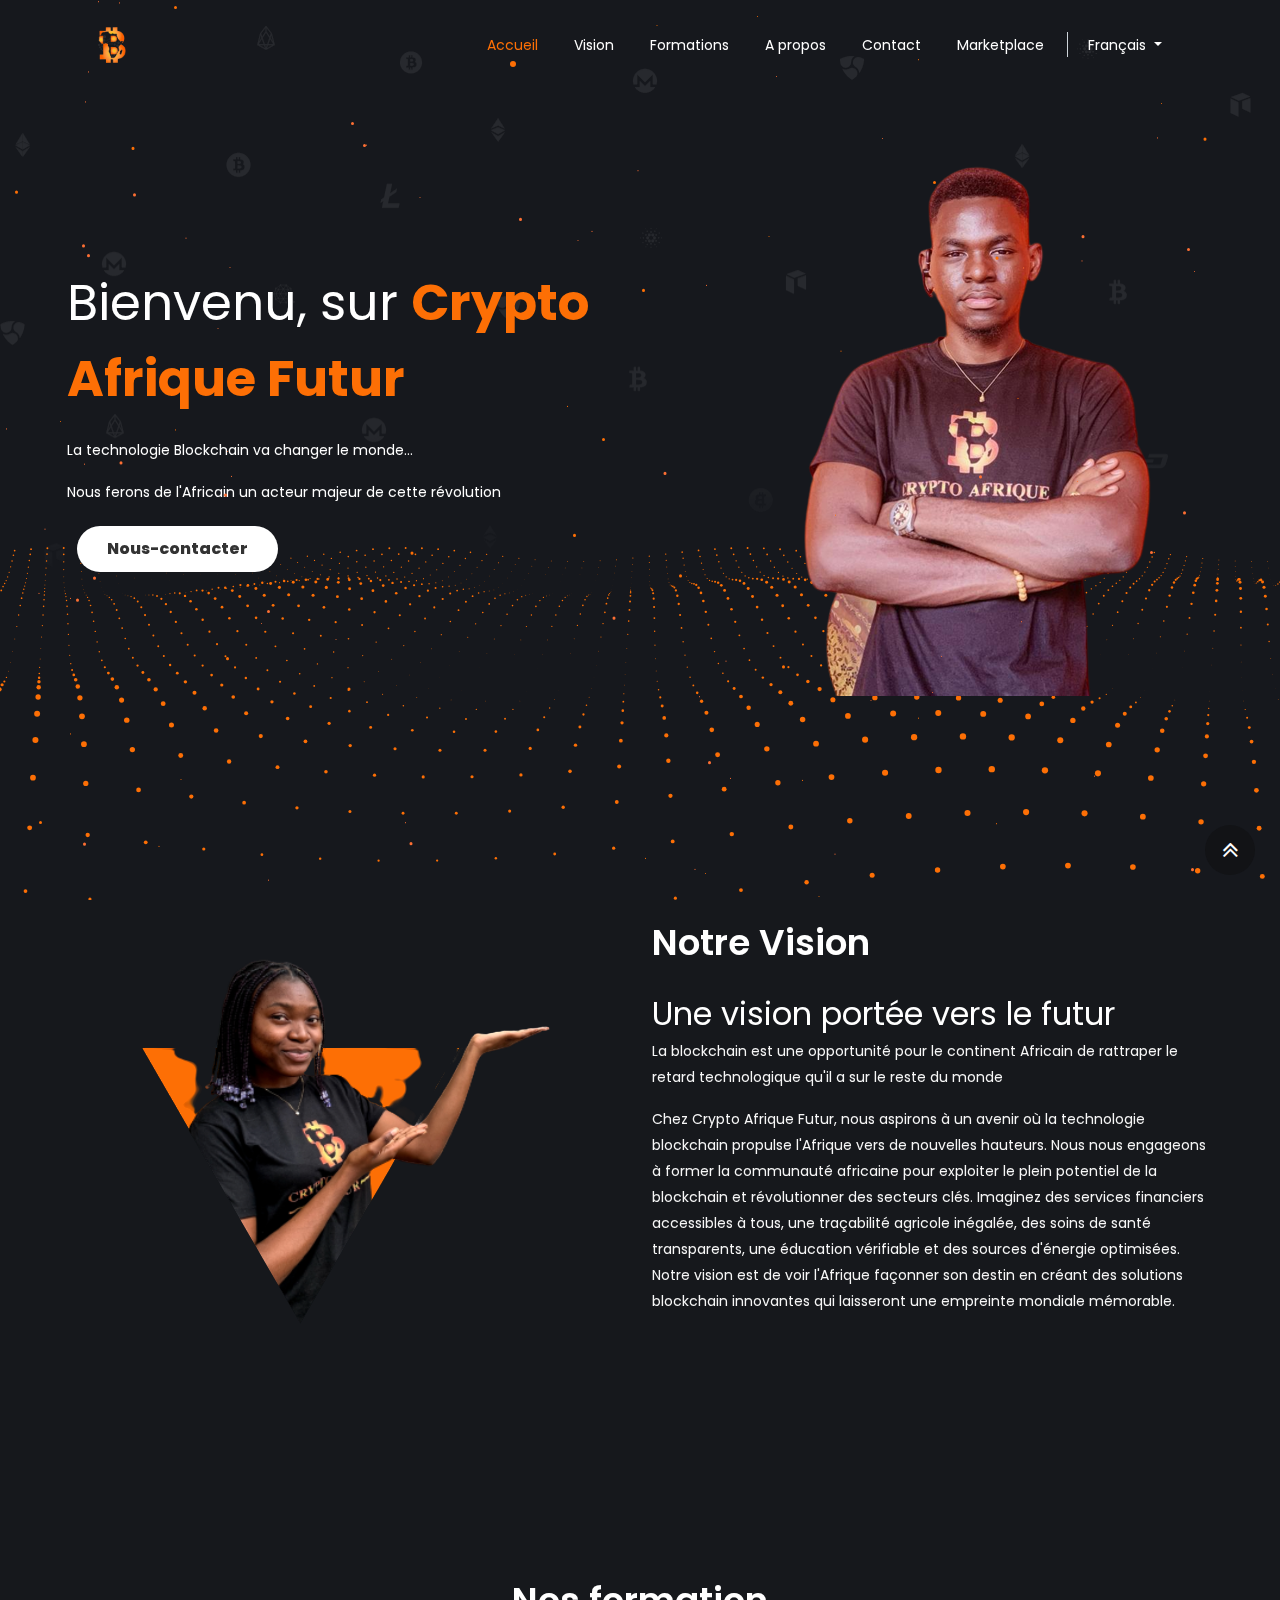
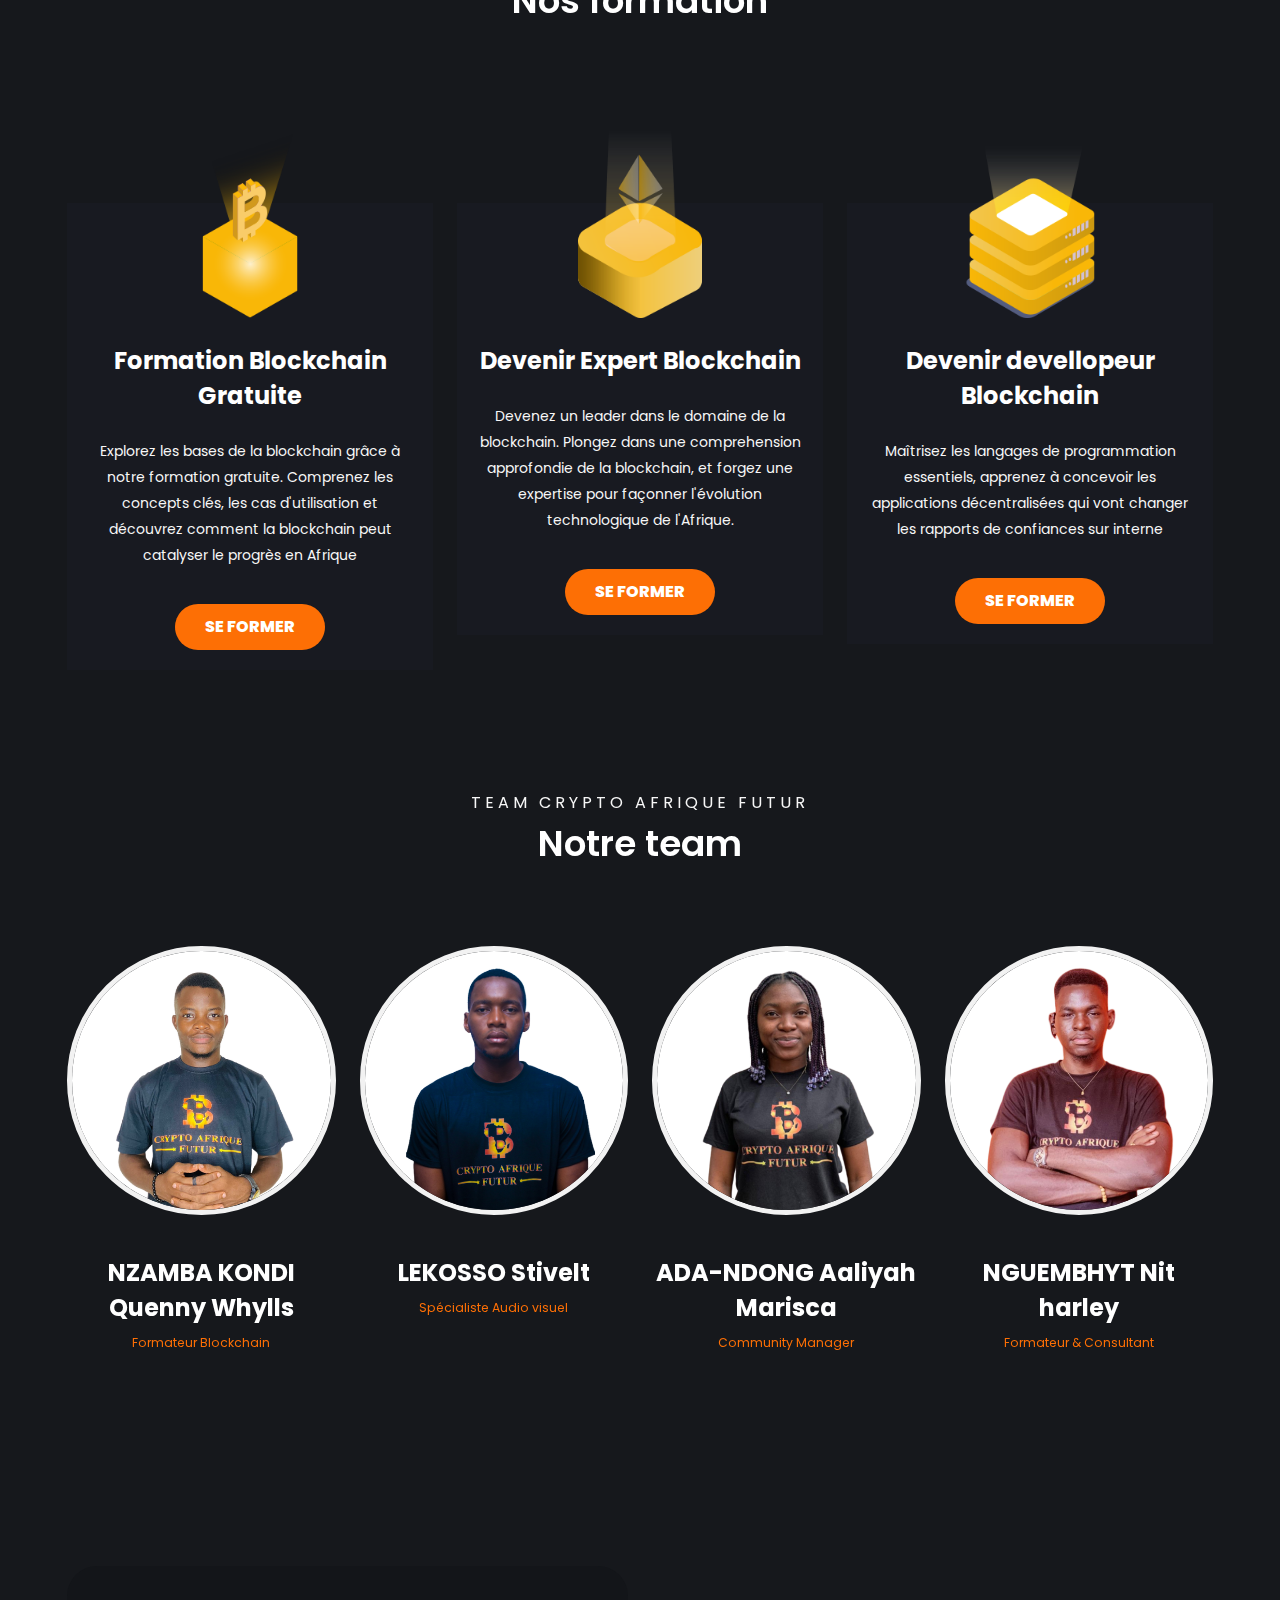
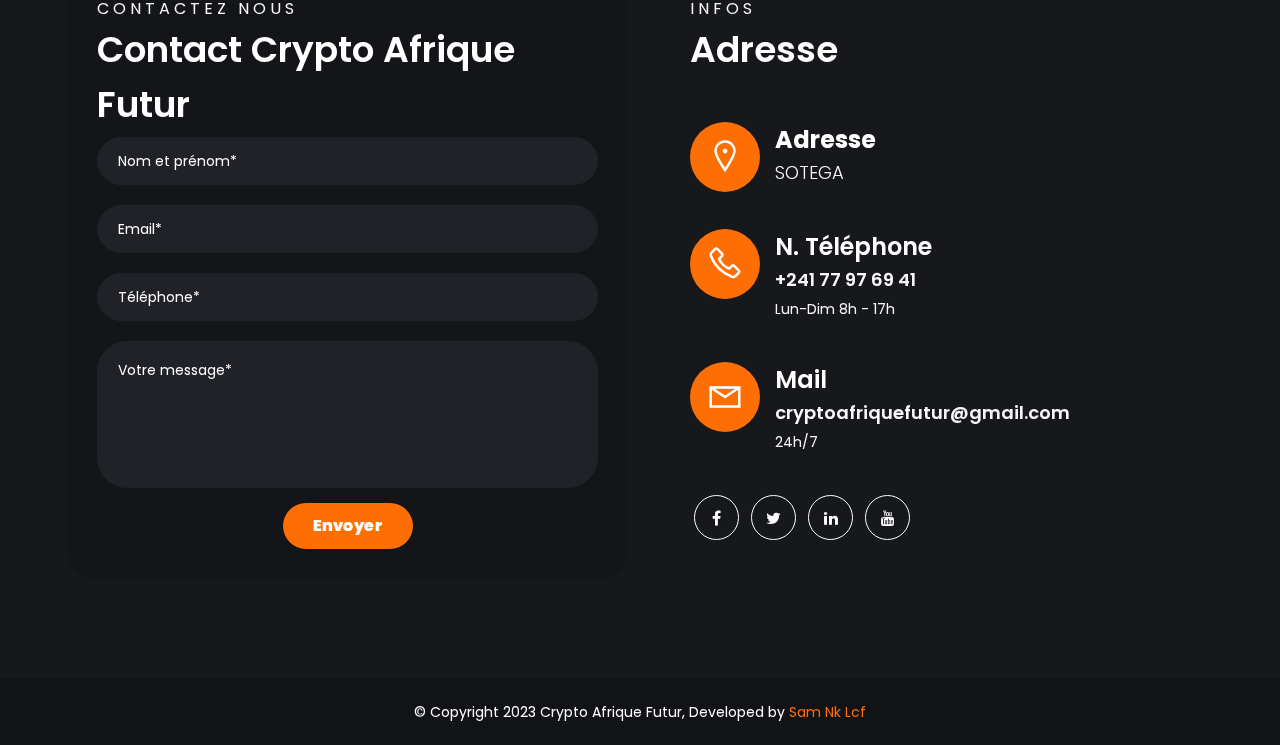
<file: index.html>
<!DOCTYPE html>
<html lang="fr">
  <head>
    <meta charset="utf-8" />
    <meta
      name="viewport"
      content="width=device-width, initial-scale=1, shrink-to-fit=no"
    />
    <title>Crypto Afrique Futur</title>

    <link rel="shortcut icon" href="images/logo2.png" />
    <link rel="preconnect" href="https://fonts.googleapis.com/" />
    <link rel="preconnect" href="https://fonts.gstatic.com/" crossorigin />
    <link
      href="https://fonts.googleapis.com/css2?family=Poppins:ital,wght@0,300;0,400;0,500;0,600;0,700;1,300&amp;display=swap"
      rel="stylesheet"
    />
    <link rel="stylesheet" type="text/css" href="css/bootstrap.min.css" />
    <link rel="stylesheet" href="css/typography.css" />
    <link
      rel="stylesheet"
      type="text/css"
      href="css/mediaelementplayer.min.css"
    />
    <link rel="stylesheet" type="text/css" href="css/style.css" />
    <link rel="stylesheet" type="text/css" href="css/responsive.css" />
  </head>

  <body data-spy="scroll" data-offset="80">
    <div id="loading">
      <div id="loading-center">
        <div class="loader loader2">
          <div>
            <div>
              <div>
                <div>
                  <div>
                    <div></div>
                  </div>
                </div>
              </div>
            </div>
          </div>
        </div>
      </div>
    </div>
    <header>
      <div class="container-fluid">
        <div class="row">
          <div class="col-lg-12">
            <nav class="navbar navbar-expand-lg navbar-light">
              <a class="navbar-brand" href="javascript:void(0)">
                <img src="./logo2.png" class="img-fluid" alt="" />
              </a>
              <button
                class="navbar-toggler"
                type="button"
                data-bs-toggle="collapse"
                data-bs-target="#navbarSupportedContent"
                aria-controls="navbarSupportedContent"
                aria-expanded="false"
                aria-label="Toggle navigation"
              >
                <i class="la la-bars"></i>
              </button>
              <div class="collapse navbar-collapse" id="navbarSupportedContent">
                <ul class="navbar-nav mr-auto w-100 justify-content-end">
                  <li class="nav-item">
                    <a class="nav-link active" href="#wave">Accueil</a>
                  </li>
                  <li class="nav-item">
                    <a class="nav-link" href="#vision">Vision</a>
                  </li>
                  <li class="nav-item">
                    <a class="nav-link" href="#product">Formations</a>
                  </li>
                  <li class="nav-item">
                    <a class="nav-link" href="#team">A propos</a>
                  </li>
                  <li class="nav-item">
                    <a class="nav-link" href="#contact-us">Contact</a>
                  </li>
                  <li class="nav-item">
                    <a class="nav-link" href="#">Marketplace</a>
                  </li>
                </ul>
              </div>
              <ul class="nav justify-content-end">
                <li class="nav-item dropdown">
                  <a
                    class="nav-link dropdown-toggle"
                    href="javascript:void(0)"
                    id="navbarDropdown"
                    role="button"
                    data-bs-toggle="dropdown"
                    aria-haspopup="true"
                    aria-expanded="false"
                  >
                    Français
                  </a>
                </li>
              </ul>
            </nav>
          </div>
        </div>
      </div>
    </header>
    <div id="wave" class="iq-banner">
      <div class="banner-info">
        <div class="container">
          <div class="row">
            <div class="col-lg-7 align-self-center">
              <div class="banner-text text-left text-white">
                <h1 class="text-white iq-mb-20">
                  Bienvenu, sur
                  <b class="iq-font-yellow">Crypto Afrique Futur</b>
                </h1>
                <p>La technologie Blockchain va changer le monde...</p>
                <p>
                  Nous ferons de l'Africain un acteur majeur de cette révolution
                </p>

                <a
                  href="#contact-us"
                  class="button bt-white iq-mt-5 iq-ml-10"
                  >Nous-contacter</a
                >
              </div>
            </div>
            <div class="col-lg-5 text-center r9-mt-40">
              <img
                src="IMG-20230802-WA0042-removebg-preview.png"
                class="i img-fluid"
                alt=""
              />
            </div>
          </div>
        </div>
      </div>
    </div>
    <div class="main-contain" >
      <section class="overview-block-ptb" id="vision">
        <div class="container">
          <div class="row">
            <div class="col-lg-6 align-self-center">
              <img
                src="./png_20230804_044206_0000-removebg-preview.png"
                class="img-fluid"
                alt=""
              />
            </div>
            <div class="col-lg-6 align-self-center mt-5 mt-lg-0" >
              <div class="heading-title left">
                <small class="iq-font-green"></small>
                <h2 class="iq-tw-6">Notre Vision</h2>
              </div>
              <h3>Une vision portée vers le futur</h3>
              <p>
                La blockchain est une opportunité pour le continent Africain de
                rattraper le retard technologique qu'il a sur le reste du monde
              </p>
              <p>
                Chez Crypto Afrique Futur, nous aspirons à un avenir où la
                technologie blockchain propulse l'Afrique vers de nouvelles
                hauteurs. Nous nous engageons à former la communauté africaine
                pour exploiter le plein potentiel de la blockchain et
                révolutionner des secteurs clés. Imaginez des services
                financiers accessibles à tous, une traçabilité agricole
                inégalée, des soins de santé transparents, une éducation
                vérifiable et des sources d'énergie optimisées. Notre vision est
                de voir l'Afrique façonner son destin en créant des solutions
                blockchain innovantes qui laisseront une empreinte mondiale
                mémorable.
              </p>
            </div>
          </div>
        </div>
      </section>

      <section id="product" class="iq-product-description overview-block-pt">
        <div class="container">
          <div class="row">
            <div class="col-sm-12">
              <div class="heading-title">
                <h2 class="title iq-tw-6">Nos formation</h2>
                
              </div>
            </div>
          </div>
          <div class="row iq-mt-100">
            <div class="col-lg-4">
              <div class="iq-fancy-box text-sm-center">
                <div class="fancy-icon">
                  <img class="img-fluid" src="images/fancy/5.png" alt="" />
                </div>
                <div class="fancy-content">
                  <h5 class="iq-tw-7">Formation Blockchain Gratuite</h5>
                  <p>
                    Explorez les bases de la blockchain grâce à notre formation gratuite. Comprenez les concepts clés, les cas d'utilisation et découvrez comment la blockchain peut catalyser le progrès en Afrique
                  </p>

                  <a class="button iq-mt-20" href="https://cryptoafriquefutur.systeme.io/3ccf19b5" role="button">SE FORMER</a>
                </div>
              </div>
            </div>
            <div class="col-lg-4">
              <div class="iq-fancy-box text-sm-center">
                <div class="fancy-icon">
                  <img class="img-fluid" src="images/fancy/2.png" alt="" />
                </div>
                <div class="fancy-content">
                  <h5 class="iq-tw-7">Devenir Expert Blockchain</h5>
                  <p>
                    Devenez un leader dans le domaine de la blockchain. Plongez dans une comprehension approfondie de la blockchain, et forgez une expertise pour façonner l'évolution technologique de l'Afrique.
                  </p>
                  <a class="button iq-mt-20" href="https://cryptoafriquefutur.systeme.io/9af9c4b3" role="button">SE FORMER</a>
                </div>
              </div>
            </div>
            <div class="col-lg-4">
              <div class="iq-fancy-box text-sm-center">
                <div class="fancy-icon">
                  <img class="img-fluid" src="images/fancy/3.png" alt="" />
                </div>
                <div class="fancy-content">
                  <h5 class="iq-tw-7">Devenir devellopeur Blockchain</h5>
                  <p>                   
                    Maîtrisez les langages de programmation essentiels, apprenez à concevoir les applications décentralisées qui vont changer les rapports de confiances sur interne
                  </p>
                  <a class="button iq-mt-20" href="https://businessmania.fr/?affcode=704206_imgx1sth" role="button">SE FORMER</a>
                </div>
              </div>
            </div>

           
            
          </div>
        </div>
      </section>

     
     
     

      <section id="team" class="iq-team overview-block-pb">
        <div class="container">
          <div class="row">
            <div class="col-sm-12">
              <div class="heading-title">
                <small class="iq-font-green">Team Crypto Afrique Futur</small>
                <h2 class="title iq-tw-6">Notre team</h2>
               
              </div>
            </div>
          </div>
          <div class="row">
            <div class="col-lg-3 col-md-6">
              <div class="our-team">
                <div class="teame-2-blog">
                  <div class="team-image">
                    <img alt="#" src="./team caf/20230804_143351_0000.png" class="img-fluid" />
                    <ul class="social">
                      <li>
                        <a href="javascript:void(0)" class="fa fa-facebook"></a>
                      </li>
                      <li>
                        <a href="javascript:void(0)" class="fa fa-linkedin"></a>
                      </li>
                    </ul>
                  </div>
                  <div class="team-content">
                    <h5 class="title iq-tw-7">NZAMBA KONDI Quenny Whylls</h5>
                    <small class="iq-mt-5 d-block iq-mb-10 iq-font-yellow"
                      >Formateur Blockchain</small
                    >
                    
                  </div>
                </div>
              </div>
            </div>
            <div class="col-lg-3 col-md-6 r4-mt-40">
              <div class="our-team">
                <div class="team-image">
                  <img alt="#" src="./team caf/20230804_143607_0000.png" class="img-fluid" />
                  <ul class="social">
                    <li>
                      <a href="javascript:void(0)" class="fa fa-facebook"></a>
                    </li>
                    <li>
                      <a href="javascript:void(0)" class="fa fa-linkedin"></a>
                    </li>
                  </ul>
                </div>
                <div class="team-content">
                  <h5 class="title iq-tw-7">LEKOSSO Stivelt
                </h5>
                  <small class="iq-mt-5 d-block iq-mb-10 iq-font-yellow"
                    >Spécialiste Audio visuel</small
                  >
                  
                </div>
              </div>
            </div>
            <div class="col-lg-3 col-md-6 r4-mt-40">
              <div class="our-team">
                <div class="team-image">
                  <img alt="#" src="./team caf/png_20230804_143135_0000.png" class="img-fluid" />
                  <ul class="social">
                    <li>
                      <a href="javascript:void(0)" class="fa fa-facebook"></a>
                    </li>
                    <li>
                      <a href="javascript:void(0)" class="fa fa-linkedin"></a>
                    </li>
                  </ul>
                </div>
                <div class="team-content">
                  <h5 class="title iq-tw-7">ADA-NDONG Aaliyah Marisca</h5>
                  <small class="iq-mt-5 d-block iq-mb-10 iq-font-yellow"
                    >Community Manager</small
                  >
                  
                </div>
              </div>
            </div>
            <div class="col-lg-3 col-md-6 r4-mt-40">
              <div class="our-team">
                <div class="team-image">
                  <img alt="#" src="./team caf/png_20230804_143855_0000.png" class="img-fluid" />
                  <ul class="social">
                    <li>
                      <a href="javascript:void(0)" class="fa fa-facebook"></a>
                    </li>
                    <li>
                      <a href="javascript:void(0)" class="fa fa-linkedin"></a>
                    </li>
                  </ul>
                </div>
                <div class="team-content">
                  <h5 class="title iq-tw-7">NGUEMBHYT Nit harley</h5>
                  <small class="iq-mt-5 d-block iq-mb-10 iq-font-yellow"
                    >Formateur & Consultant</small
                  >
                  
                </div>
              </div>
            </div>
          </div>
          
          
        </div>
      </section>
      
      
    </div>
    <section id="contact-us" class="contact-us overview-block-pt">
      <div class="container">
        <div class="row justify-content-center">
          <div class="col-lg-6">
            <form id="contact" method="post">
              <div class="heading-title left">
                <small class="iq-font-green">Contactez nous</small>
                <h2 class="title iq-tw-6">Contact Crypto Afrique Futur</h2>
              </div>
              
              <div class="contact-form">
                <div class="section-field">
                  <input
                    class="require"
                    id="contact_name"
                    type="text"
                    placeholder="Nom et prénom*"
                    name="name"
                  />
                </div>
                <div class="section-field">
                  <input
                    class="require"
                    id="contact_email"
                    type="email"
                    placeholder="Email*"
                    name="email"
                  />
                </div>
                <div class="section-field">
                  <input
                    class="require"
                    id="contact_phone"
                    type="text"
                    placeholder="Téléphone*"
                    name="phone"
                  />
                </div>
                <div class="section-field textarea">
                  <textarea
                    id="contact_message"
                    class="input-message require"
                    placeholder="Votre message*"
                    rows="5"
                    name="message"
                  ></textarea>
                </div>
               
                <div class="d-block text-center">
                  <button
                    id="submit"
                    name="submit"
                    type="submit"
                    value="Send"
                    class="button iq-mt-15"
                  >
                    Envoyer
                  </button>
                </div>
                <div
                  class="alert alert-success alert-dismissible fade show"
                  role="alert"
                  id="success"
                >
              
                  <button
                    type="button"
                    class="close"
                    data-bs-dismiss="alert"
                    aria-label="Close"
                  >
                    
                  </button>
                </div>
              </div>
            </form>
          </div>
          <div class="col-lg-6 iq-pl-50">
            <div class="heading-title left iq-mt-30">
              <small class="iq-font-green">Infos</small>
              <h2 class="title iq-tw-6">Adresse</h2>
            </div>
            
            <div class="iq-contact-box-01 iq-mt-40">
              <div class="iq-icon yellow-bg">
                <i aria-hidden="true" class="la la-map-marker"></i>
              </div>
              <div class="contact-content">
                <h5 class="iq-tw-7">Adresse</h5>
                <span class="lead"
                  >SOTEGA</span
                >
              </div>
            </div>
            <div class="iq-contact-box-01 iq-mt-40">
              <div class="iq-icon yellow-bg">
                <i aria-hidden="true" class="la la-phone-square"></i>
              </div>
              <div class="contact-content">
                <h5 class="iq-tw-6">N. Téléphone</h5>
                <span class="lead iq-tw-6">+241 77 97 69 41</span>
                <p class="iq-mb-0">Lun-Dim 8h - 17h</p>
              </div>
            </div>
            <div class="iq-contact-box-01 iq-mt-40">
              <div class="iq-icon yellow-bg">
                <i aria-hidden="true" class="la la-envelope-o"></i>
              </div>
              <div class="contact-content">
                <h5 class="iq-tw-6">Mail</h5>
                <span class="lead iq-tw-6">cryptoafriquefutur@gmail.com</span>
                <p class="iq-mb-0">24h/7</p>
              </div>
            </div>
            <ul class="info-share">
              <li>
                <a href="javascript:void(0)"><i class="fa fa-facebook"></i></a>
              </li>
              <li>
                <a href="javascript:void(0)"><i class="fa fa-twitter"></i></a>
              </li>
              
              <li>
                <a href="javascript:void(0)"><i class="fa fa-linkedin"></i></a>
              </li>
              <li>
                <a href="javascript:void(0)"><i class="fa fa-youtube"></i></a>
              </li>
              
             
            </ul>
          </div>
        </div>
      </div>
      <div
        class="copyright-box text-center iq-bg-over iq-over-black-20 text-center iq-ptb-20 iq-mt-100"
      >
        <div class="container-fluid">
          <div class="row">
            <div class="col-sm-12">
              <div class="iq-copyright text-white">
                © Copyright 2023 Crypto Afrique Futur, Developed by
                <a href="https://samnklcf.netlify.app" target="_blank"
                  >Sam Nk Lcf</a
                >
              </div>
            </div>
          </div>
        </div>
      </div>
    </section>

   
    <div id="back-to-top">
      <a class="top" id="top" href="#top"
        ><i class="fa fa-angle-double-up" aria-hidden="true"></i>
      </a>
    </div>
    <canvas id="canvas1"></canvas>
    <script src="js/jquery-min.js"></script>
    <script src="js/popper.min.js"></script>
    <script src="js/bootstrap.min.js"></script>
    <script src="js/all-plugins.js"></script>
    <script src="js/timeline.min.js"></script>
    <script src="js/wave/three.min.js"></script>
    <script src="js/wave/Projector.js"></script>
    <script src="js/wave/CanvasRenderer.js"></script>
    <script src="js/wave/index.js"></script>
    <script src="js/bubbly-bg.js"></script>
    <script src="js/amcharts/amcharts.js"></script>
    <script src="js/amcharts/serial.js"></script>
    <script src="js/amcharts/export.min.js"></script>
    <script src="js/amcharts/none.js"></script>
    <script src="js/owl.carousel.min.js"></script>
    <script src="js/custom.js"></script>
  </body>

</html>
</file>
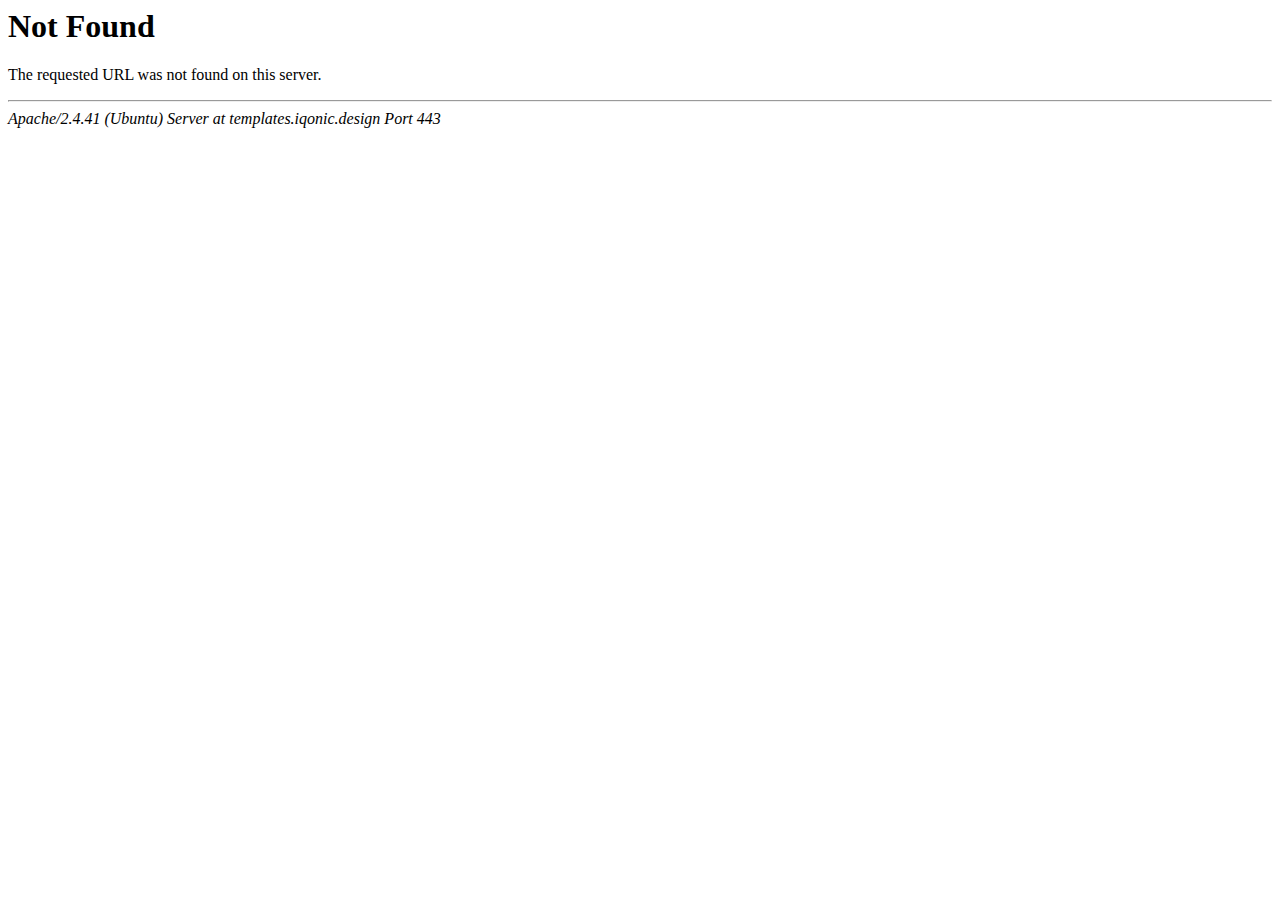
<file: css/owl.video.play.html>
<!DOCTYPE HTML PUBLIC "-//IETF//DTD HTML 2.0//EN">
<html><head>
<title>404 Not Found</title>
</head><body>
<h1>Not Found</h1>
<p>The requested URL was not found on this server.</p>
<hr>
<address>Apache/2.4.41 (Ubuntu) Server at templates.iqonic.design Port 443</address>
</body></html>
</file>
<file: css/typography.css>
/*================================================
[  Table of contents  ]
================================================
==> import Css
==> General
==> Buttons
==> Page Section Margin Padding
==> Text Weight
==> Text Color 
==> Font Size 
==> Background Color
==> BG Effect
==> Background Gradient 
======================================
[ End table content ]
======================================*/
/*---------------------------------------------------------------------
import Css
-----------------------------------------------------------------------*/
@import url("variable.css");
@import url("owl.carousel.css");
@import url("magnific-popup.css");
@import url("apexcharts.css");
@import url("font-awesome.min.css");
@import url("line-awesome.min.css");
@import url("export.css");
@import url("animate.css");
@import url("timeline.min.css");

/*---------------------------------------------------------------------
                               General
-----------------------------------------------------------------------*/
*::-moz-selection { background: var(--iq-primary); color: var(--white); text-shadow: none; }
::-moz-selection { background: var(--iq-primary); color: var(--white); text-shadow: none; }
::selection { background: var(--iq-primary); color: var(--white); text-shadow: none; }
body { font-family: 'Poppins', sans-serif; font-weight: normal; position: relative; font-style: normal; font-size: 14px; line-height: 26px; color: var(--iq-gray); overflow-x: hidden; background: var(--iq-blue); }
a:hover, a:focus, a.active { text-decoration: none; outline: none; }
a, a:hover, a:focus { color: var(--iq-primary); -webkit-transition: all 250ms ease-in-out 0s; -moz-transition: all 250ms ease-in-out 0s; -ms-transition: all 250ms ease-in-out 0s; -o-transition: all 250ms ease-in-out 0s; transition: all 250ms ease-in-out 0s; text-decoration: none; }
h1, h2, h3, h4, h5, h6 { font-family: 'Poppins', sans-serif; font-weight: normal; color: var(--white); margin-top: 0px; margin-bottom: 0px; }
h1 a, h2 a, h3 a, h4 a, h5 a, h6 a { color: inherit; }
h1 { font-size: 50px; line-height: normal; }
h2 { font-size: 36px; line-height: normal; }
h3 { font-size: 32px; line-height: normal; }
h4 { font-size: 28px; line-height: normal; }
h5 { font-size: 24px; line-height: normal; }
h6 { font-size: 20px; line-height: normal; }
.lead { font-size: 18px; line-height: 32px; margin: 0; }
ul { margin: 0px; padding: 0px; }
li { list-style: none; }
hr { margin: 0; padding: 0px; border-bottom: 1px solid var(--iq-light-border); border-top: 0px; }
.blockquote { border-left: 5px solid var(--iq-blue); font-size: 16px; }
.container { max-width: 1170px; }

/*----------------------------------------------------------------------
                        Buttons
-----------------------------------------------------------------------*/
.button { color: var(--white); cursor: pointer; padding: 10px 30px; border: none; font-weight: 800; font-size: 16px; position: relative; background: var(--iq-primary); font-family: 'Poppins', sans-serif; display: inline-block; -webkit-border-radius: 90px; -moz-border-radius: 90px; border-radius: 90px; }
.button:hover, .button:focus { color: var(--iq-light); background: var(--white); outline: none; }

/* Buttons white */
.button.bt-white { color: var(--iq-bs-btn); background: var(--white); }
.button.bt-white:hover, .button.bt-white:focus { color: var(--white); background: var(--iq-primary); outline: none; }

/* Buttons white 2 */
.button.bt-black { color: var(--iq-bs-btn); background: var(--white); }
.button.bt-black:hover, .button.bt-black:focus { color: var(--white); background: var(--iq-title-text); outline: none; }

/* Buttons Play */
.button-play { position: relative; z-index: 1; width: 65px; height: 65px; line-height: 68px; font-size: 18px; text-align: center; display: inline-block; color: var(--white); background: var(--iq-primary); border-radius: 50%; border: none; transition: box-shadow 400ms cubic-bezier(0.2, 0, 0.7, 1), -webkit-transform 200ms cubic-bezier(0.2, 0, 0.7, 1); transition: box-shadow 400ms cubic-bezier(0.2, 0, 0.7, 1), transform 200ms cubic-bezier(0.2, 0, 0.7, 1); transition: box-shadow 400ms cubic-bezier(0.2, 0, 0.7, 1), transform 200ms cubic-bezier(0.2, 0, 0.7, 1), -webkit-transform 200ms cubic-bezier(0.2, 0, 0.7, 1); }
.button-play i { padding-left: 5px; }
.button-play:hover, .button-play:focus { box-shadow: 0 0 1px 15px rgba(249, 183, 7, 0.4), 0 0 1px 30px rgba(249, 183, 7, 0.1), 0 0 1px 45px rgba(249, 183, 7, 0.1); color: var(--white); }

/*---------------------------------------------------------------------
                    Page Section Margin Padding 
---------------------------------------------------------------------*/

/*----------------
Section padding 
----------------*/

.overview-block-ptb { padding: 100px 0; }
.overview-block-pt { padding: 100px 0 0; }
.overview-block-pb { padding: 0 0 100px; }

/*----------------
Padding All 
----------------*/
.iq-pall { padding: 0px !important; }
.iq-pall-10 { padding: 10px; }
.iq-pall-15 { padding: 15px; }
.iq-pall-20 { padding: 20px; }
.iq-pall-25 { padding: 25px; }
.iq-pall-30 { padding: 30px; }
.iq-pall-40 { padding: 40px; }
.iq-pall-50 { padding: 50px; }
.iq-pall-60 { padding: 60px; }
.iq-pall-70 { padding: 70px; }
.iq-pall-80 { padding: 80px; }
.iq-pall-90 { padding: 90px; }
.iq-pall-100 { padding: 100px; }

/*----------------
Padding Top and Bottom 
----------------*/
.iq-ptb-0 { padding: 0; }
.iq-ptb-10 { padding: 10px 0; }
.iq-ptb-15 { padding: 15px 0; }
.iq-ptb-20 { padding: 20px 0; }
.iq-ptb-25 { padding: 25px 0; }
.iq-ptb-30 { padding: 30px 0; }
.iq-ptb-40 { padding: 40px 0; }
.iq-ptb-50 { padding: 50px 0; }
.iq-ptb-60 { padding: 60px 0; }
.iq-ptb-70 { padding: 70px 0; }
.iq-ptb-80 { padding: 80px 0; }
.iq-ptb-90 { padding: 90px 0; }
.iq-ptb-100 { padding: 100px 0; }

/*----------------
Padding Left and right 
----------------*/
.iq-plr-0 { padding: 0; }
.iq-plr-10 { padding: 0 10px; }
.iq-plr-15 { padding: 0 15px; }
.iq-plr-20 { padding: 0 20px; }
.iq-plr-25 { padding: 0 25px; }
.iq-plr-30 { padding: 0 30px; }
.iq-plr-40 { padding: 0 40px; }
.iq-plr-50 { padding: 0 50px; }
.iq-plr-60 { padding: 0 60px; }
.iq-plr-70 { padding: 0 70px; }
.iq-plr-80 { padding: 0 80px; }
.iq-plr-90 { padding: 0 90px; }
.iq-plr-100 { padding: 0 100px; }

/*----------------
Padding top 
----------------*/
.iq-pt-0 { padding-top: 0px; }
.iq-pt-10 { padding-top: 10px; }
.iq-pt-15 { padding-top: 15px; }
.iq-pt-20 { padding-top: 20px; }
.iq-pt-25 { padding-top: 25px; }
.iq-pt-30 { padding-top: 30px; }
.iq-pt-40 { padding-top: 40px; }
.iq-pt-50 { padding-top: 50px; }
.iq-pt-60 { padding-top: 60px; }
.iq-pt-70 { padding-top: 70px; }
.iq-pt-80 { padding-top: 80px; }
.iq-pt-90 { padding-top: 90px; }
.iq-pt-100 { padding-top: 100px; }

/*----------------
Padding Bottom 
----------------*/
.iq-pb-0 { padding-bottom: 0px; }
.iq-pb-10 { padding-bottom: 10px; }
.iq-pb-15 { padding-bottom: 15px; }
.iq-pb-20 { padding-bottom: 20px; }
.iq-pb-25 { padding-bottom: 25px; }
.iq-pb-30 { padding-bottom: 30px; }
.iq-pb-40 { padding-bottom: 40px; }
.iq-pb-50 { padding-bottom: 50px; }
.iq-pb-60 { padding-bottom: 60px; }
.iq-pb-70 { padding-bottom: 70px; }
.iq-pb-80 { padding-bottom: 80px; }
.iq-pb-90 { padding-bottom: 90px; }
.iq-pb-100 { padding-bottom: 100px; }

/*----------------
Padding Left 
----------------*/
.iq-pl-0 { padding-left: 0; }
.iq-pl-10 { padding-left: 10px; }
.iq-pl-15 { padding-left: 15px; }
.iq-pl-20 { padding-left: 20px; }
.iq-pl-25 { padding-left: 25px; }
.iq-pl-30 { padding-left: 30px; }
.iq-pl-40 { padding-left: 40px; }
.iq-pl-50 { padding-left: 50px; }
.iq-pl-60 { padding-left: 60px; }
.iq-pl-70 { padding-left: 70px; }
.iq-pl-80 { padding-left: 80px; }
.iq-pl-90 { padding-left: 90px; }
.iq-pl-100 { padding-left: 100px; }

/*----------------
Padding Right 
----------------*/
.iq-pr-0 { padding-right: 0px; }
.iq-pr-10 { padding-right: 10px; }
.iq-pr-15 { padding-right: 15px; }
.iq-pr-20 { padding-right: 20px; }
.iq-pr-25 { padding-right: 25px; }
.iq-pr-30 { padding-right: 30px; }
.iq-pr-40 { padding-right: 40px; }
.iq-pr-50 { padding-right: 50px; }
.iq-pr-60 { padding-right: 60px; }
.iq-pr-70 { padding-right: 70px; }
.iq-pr-80 { padding-right: 80px; }
.iq-pr-90 { padding-right: 90px; }
.iq-pr-100 { padding-right: 100px; }

/*----------------
Margin All 
----------------*/
.iq-mall-0 { margin: 0; }
.iq-mall-10 { margin: 10px; }
.iq-mall-15 { margin: 15px; }
.iq-mall-20 { margin: 20px; }
.iq-mall-25 { margin: 25px; }
.iq-mall-30 { margin: 30px; }
.iq-mall-40 { margin: 40px; }
.iq-mall-50 { margin: 50px; }
.iq-mall-60 { margin: 60px; }
.iq-mall-70 { margin: 70px; }
.iq-mall-80 { margin: 80px; }
.iq-mall-90 { margin: 90px; }
.iq-mall-100 { margin: 100px; }

/*----------------
Margin Top and Bottom 
----------------*/
.iq-mtb-0 { margin: 0; }
.iq-mtb-10 { margin: 10px 0; }
.iq-mtb-15 { margin: 15px 0; }
.iq-mtb-20 { margin: 20px 0; }
.iq-mtb-25 { margin: 25px 0; }
.iq-mtb-30 { margin: 30px 0; }
.iq-mtb-40 { margin: 40px 0; }
.iq-mtb-50 { margin: 50px 0; }
.iq-mtb-60 { margin: 60px 0; }
.iq-mtb-70 { margin: 70px 0; }
.iq-mtb-80 { margin: 80px 0; }
.iq-mtb-90 { margin: 90px 0; }
.iq-mtb-100 { margin: 100px 0; }

/*----------------
Margin Left and Right 
----------------*/
.iq-mlr-0 { margin: 0 !important; }
.iq-mlr-10 { margin: 0 10px; }
.iq-mlr-15 { margin: 0 15px; }
.iq-mlr-20 { margin: 0 20px; }
.iq-mlr-25 { margin: 0 25px; }
.iq-mlr-30 { margin: 0 30px; }
.iq-mlr-40 { margin: 0 40px; }
.iq-mlr-50 { margin: 0 50px; }
.iq-mlr-60 { margin: 0 60px; }
.iq-mlr-70 { margin: 0 60px; }
.iq-mlr-80 { margin: 0 80px; }
.iq-mlr-90 { margin: 0 80px; }
.iq-mlr-100 { margin: 0 100px; }

/*----------------
Margin Top 
----------------*/
.iq-mt-0 { margin-top: 0px; }
.iq-mt-5 { margin-top: 5px; }
.iq-mt-10 { margin-top: 10px; }
.iq-mt-15 { margin-top: 15px; }
.iq-mt-20 { margin-top: 20px; }
.iq-mt-25 { margin-top: 25px; }
.iq-mt-30 { margin-top: 30px; }
.iq-mt-40 { margin-top: 40px; }
.iq-mt-50 { margin-top: 50px; }
.iq-mt-60 { margin-top: 60px; }
.iq-mt-70 { margin-top: 70px; }
.iq-mt-80 { margin-top: 80px; }
.iq-mt-90 { margin-top: 90px; }
.iq-mt-100 { margin-top: 100px; }

/*----------------
Margin Bottom 
----------------*/
.iq-mb-0 { margin-bottom: 0px; }
.iq-mb-10 { margin-bottom: 10px; }
.iq-mb-15 { margin-bottom: 15px; }
.iq-mb-20 { margin-bottom: 20px; }
.iq-mb-25 { margin-bottom: 25px; }
.iq-mb-30 { margin-bottom: 30px; }
.iq-mb-40 { margin-bottom: 40px; }
.iq-mb-50 { margin-bottom: 50px; }
.iq-mb-60 { margin-bottom: 60px; }
.iq-mb-70 { margin-bottom: 70px; }
.iq-mb-80 { margin-bottom: 80px; }
.iq-mb-90 { margin-bottom: 90px; }
.iq-mb-100 { margin-bottom: 100px; }

/*----------------
Margin Left 
----------------*/
.iq-ml-0 { margin-left: 0px; }
.iq-ml-10 { margin-left: 10px; }
.iq-ml-15 { margin-left: 15px; }
.iq-ml-20 { margin-left: 20px; }
.iq-ml-25 { margin-left: 25px; }
.iq-ml-30 { margin-left: 30px; }
.iq-ml-40 { margin-left: 40px; }
.iq-ml-50 { margin-left: 50px; }
.iq-ml-60 { margin-left: 60px; }
.iq-ml-70 { margin-left: 70px; }
.iq-ml-80 { margin-left: 80px; }
.iq-ml-90 { margin-left: 90px; }
.iq-ml-100 { margin-left: 100px; }

/*----------------
Margin Right
----------------*/
.iq-mr-0 { margin-right: 0px; }
.iq-mr-10 { margin-right: 10px; }
.iq-mr-15 { margin-right: 15px; }
.iq-mr-20 { margin-right: 20px; }
.iq-mr-25 { margin-right: 25px; }
.iq-mr-30 { margin-right: 30px; }
.iq-mr-40 { margin-right: 40px; }
.iq-mr-50 { margin-right: 50px; }
.iq-mr-60 { margin-right: 60px; }
.iq-mr-70 { margin-right: 70px; }
.iq-mr-80 { margin-right: 80px; }
.iq-mr-90 { margin-right: 90px; }
.iq-mr-100 { margin-right: 100px; }

/*---------------------------------------------------------------------
                            Text Weight 
-----------------------------------------------------------------------*/
.iq-tw-1 { font-weight: 100; }
.iq-tw-2 { font-weight: 200; }
.iq-tw-3 { font-weight: 300; }
.iq-tw-4 { font-weight: 400; }
.iq-tw-5 { font-weight: 500; }
.iq-tw-6 { font-weight: 600; }
.iq-tw-7 { font-weight: 700; }
.iq-tw-8 { font-weight: 800; }
.iq-tw-9 { font-weight: 900; }

/*---------------------------------------------------------------------
                            Text Color 
-----------------------------------------------------------------------*/
.iq-font-blue { color: var(--iq-blue); }
.text-white { color: var(--white); }
.iq-font-black { color: var(--iq-title-text); }
.iq-font-light { color: var(--iq-body-text); }
.iq-font-yellow { color: var(--iq-primary); }

/*---------------------------------------------------------------------
                            Font Size 
-----------------------------------------------------------------------*/
.iq-font-15 { font-size: 15px; }
.iq-font-30 { font-size: 30px; }

/*---------------------------------------------------------------------
                          Background Color 
-----------------------------------------------------------------------*/
.white-bg { background: var(--white); }
.grey-bg { background: var(--iq-gray); }
.blue-bg { background: var(--iq-blue); }
.light-bg { background: var(--iq-light); }
.yellow-bg { background: var(--iq-primary); }

/*---------------------------------------------------------------------
                             BG Effect
-----------------------------------------------------------------------*/
.iq-parallax { position: relative; background-size: cover !important; -webkit-background-size: cover !important; -moz-background-size: cover !important; -ms-background-size: cover !important; background-origin: initial; background-position: center center !important; background-repeat: no-repeat; }

/*---------------------------------------------------------------------
                       Background Gradient 
---------------------------------------------------------------------*/
.iq-bg-over { position: relative; }

/* Background Gradient blue */
.iq-over-blue-10:before { content: ""; height: 100%; left: 0; position: absolute; top: 0; width: 100%; z-index: -1; background: rgba(5, 7, 28, 0.1); }
.iq-over-blue-20:before { content: ""; height: 100%; left: 0; position: absolute; top: 0; width: 100%; z-index: -1; background: rgba(5, 7, 28, 0.2); }
.iq-over-blue-30:before { content: ""; height: 100%; left: 0; position: absolute; top: 0; width: 100%; z-index: -1; background: rgba(5, 7, 28, 0.3); }
.iq-over-blue-40:before { content: ""; height: 100%; left: 0; position: absolute; top: 0; width: 100%; z-index: -1; background: rgba(5, 7, 28, 0.4); }
.iq-over-blue-50:before { content: ""; height: 100%; left: 0; position: absolute; top: 0; width: 100%; z-index: -1; background: rgba(5, 7, 28, 0.5); }
.iq-over-blue-60:before { content: ""; height: 100%; left: 0; position: absolute; top: 0; width: 100%; z-index: -1; background: rgba(5, 7, 28, 0.6); }
.iq-over-blue-70:before { content: ""; height: 100%; left: 0; position: absolute; top: 0; width: 100%; z-index: -1; background: rgba(5, 7, 28, 0.7); }
.iq-over-blue-80:before { content: ""; height: 100%; left: 0; position: absolute; top: 0; width: 100%; z-index: -1; background: rgba(5, 7, 28, 0.8); }
.iq-over-blue-85:before { content: ""; height: 100%; left: 0; position: absolute; top: 0; width: 100%; z-index: -1; background: rgba(5, 7, 28, 0.85); }
.iq-over-blue-90:before { content: ""; height: 100%; left: 0; position: absolute; top: 0; width: 100%; z-index: -1; background: rgba(5, 7, 28, 0.9); }
.iq-over-blue-95:before { content: ""; height: 100%; left: 0; position: absolute; top: 0; width: 100%; z-index: -1; background: rgba(5, 7, 28, 0.95); }

/* Background Gradient Black */
.iq-over-black-10:before { content: ""; height: 100%; left: 0; position: absolute; top: 0; width: 100%; z-index: -1; background: rgba(0, 0, 0, 0.1); }
.iq-over-black-20:before { content: ""; height: 100%; left: 0; position: absolute; top: 0; width: 100%; z-index: -1; background: rgba(0, 0, 0, 0.2); }
.iq-over-black-30:before { content: ""; height: 100%; left: 0; position: absolute; top: 0; width: 100%; z-index: -1; background: rgba(0, 0, 0, 0.3); }
.iq-over-black-40:before { content: ""; height: 100%; left: 0; position: absolute; top: 0; width: 100%; z-index: -1; background: rgba(0, 0, 0, 0.4); }
.iq-over-black-50:before { content: ""; height: 100%; left: 0; position: absolute; top: 0; width: 100%; z-index: -1; background: rgba(0, 0, 0, 0.5); }
.iq-over-black-60:before { content: ""; height: 100%; left: 0; position: absolute; top: 0; width: 100%; z-index: -1; background: rgba(0, 0, 0, 0.6); }
.iq-over-black-70:before { content: ""; height: 100%; left: 0; position: absolute; top: 0; width: 100%; z-index: -1; background: rgba(0, 0, 0, 0.7); }
.iq-over-black-80:before { content: ""; height: 100%; left: 0; position: absolute; top: 0; width: 100%; z-index: -1; background: rgba(0, 0, 0, 0.8); }
.iq-over-black-85:before { content: ""; height: 100%; left: 0; position: absolute; top: 0; width: 100%; z-index: -1; background: rgba(0, 0, 0, 0.85); }
.iq-over-black-90:before { content: ""; height: 100%; left: 0; position: absolute; top: 0; width: 100%; z-index: -1; background: rgba(0, 0, 0, 0.9); }
.iq-over-black-95:before { content: ""; height: 100%; left: 0; position: absolute; top: 0; width: 100%; z-index: -1; background: rgba(0, 0, 0, 0.95); }

/* Background Gradient White */
.iq-over-white-10:before { content: ""; height: 100%; left: 0; position: absolute; top: 0; width: 100%; z-index: -1; background: rgba(255, 255, 255, 0.1); }
.iq-over-white-20:before { content: ""; height: 100%; left: 0; position: absolute; top: 0; width: 100%; z-index: -1; background: rgba(255, 255, 255, 0.2); }
.iq-over-white-30:before { content: ""; height: 100%; left: 0; position: absolute; top: 0; width: 100%; z-index: -1; background: rgba(255, 255, 255, 0.3); }
.iq-over-white-40:before { content: ""; height: 100%; left: 0; position: absolute; top: 0; width: 100%; z-index: -1; background: rgba(255, 255, 255, 0.4); }
.iq-over-white-50:before { content: ""; height: 100%; left: 0; position: absolute; top: 0; width: 100%; z-index: -1; background: rgba(255, 255, 255, 0.5); }
.iq-over-white-60:before { content: ""; height: 100%; left: 0; position: absolute; top: 0; width: 100%; z-index: -1; background: rgba(255, 255, 255, 0.6); }
.iq-over-white-70:before { content: ""; height: 100%; left: 0; position: absolute; top: 0; width: 100%; z-index: -1; background: rgba(255, 255, 255, 0.7); }
.iq-over-white-80:before { content: ""; height: 100%; left: 0; position: absolute; top: 0; width: 100%; z-index: -1; background: rgba(255, 255, 255, 0.8); }
.iq-over-white-85:before { content: ""; height: 100%; left: 0; position: absolute; top: 0; width: 100%; z-index: -1; background: rgba(255, 255, 255, 0.85); }
.iq-over-white-90:before { content: ""; height: 100%; left: 0; position: absolute; top: 0; width: 100%; z-index: -1; background: rgba(255, 255, 255, 0.9); }
.iq-over-white-95:before { content: ""; height: 100%; left: 0; position: absolute; top: 0; width: 100%; z-index: -1; background: rgba(255, 255, 255, 0.95); }
</file>
<file: css/style.css>
/*

Template: COINEX - Crypto Currency HTML Template 
Author: iqonicthemes.in
Version: 3
Design and Developed by: iqonicthemes.in

NOTE: This is main stylesheet of template, This file contains the styling for the actual Template. Please do not change anything here! write in a custom.css file if required!
*/

/*================================================
[  Table of contents  ]
================================================

==> Back to Top
==> Loader
==> Section Title
==> Header
==> Banner
==> Clients
==> Fancy-box 
==> Tranding Platform
==> Team
==> Executive Partners
==> Blog
==> FAQ
==> Contact us
==> Owl Carousel

======================================
[ End table content ]
======================================*/



/*---------------------------------------------------------------------
                               Back to Top
-----------------------------------------------------------------------*/
#back-to-top .top { z-index: 999; position: fixed; margin: 0px; color: var(--white); background: var(--iq-dark-bg); position: fixed; bottom: 25px; right: 25px; z-index: 999; font-size: 26px; width: 50px; height: 50px; text-align: center; line-height: 50px; border-radius: 90px; -webkit-transition: all .3s ease-in-out; -moz-transition: all .3s ease-in-out; transition: all .3s ease-in-out; }
#back-to-top .top:hover { background: var(--iq-primary); color: var(--white); -webkit-box-shadow: 0px 0px 30px 0px rgba(34, 34, 34, 0.1); -moz-box-shadow: 0px 0px 30px 0px rgba(34, 34, 34, 0.1); box-shadow: 0px 0px 30px 0px rgba(34, 34, 34, 0.1); }

/*---------------------------------------------------------------------
                                Loader
-----------------------------------------------------------------------*/
#loading { background-color: var(--iq-blue); height: 100%; width: 100%; position: fixed; margin-top: 0px; top: 0px; left: 0px; bottom: 0px; overflow: hidden !important; right: 0px; z-index: 999999; }
#loading-center { position: absolute; left: 50%; top: 50%; margin-left: -75px; margin-top: -75px; }

/*loader 2  */
.loader { position: relative; width: 150px; height: 150px; display: block; overflow: hidden; }
.loader div { height: 100%; }
.loader2, .loader2 div { border-radius: 50%; padding: 8px; border: 2px solid transparent; -webkit-animation: rotate linear 3.5s infinite; animation: rotate linear 3.5s infinite; border-top-color: rgba(249, 183, 7, 1); border-left-color: rgba(66, 66, 66, 1); border-right-color: rgba(66, 66, 66, 1); }
.loader, .loader * { will-change: transform; }
@-webkit-keyframes rotate {
  0% { -webkit-transform: rotate(0deg); transform: rotate(0deg); }
  50% { -webkit-transform: rotate(180deg); transform: rotate(180deg); }
  100% { -webkit-transform: rotate(360deg); transform: rotate(360deg); }
}
@keyframes rotate {
  0% { -webkit-transform: rotate(0deg); transform: rotate(0deg); }
  50% { -webkit-transform: rotate(180deg); transform: rotate(180deg); }
  100% { -webkit-transform: rotate(360deg); transform: rotate(360deg); }
}
@-webkit-keyframes rotate2 {
  0% { -webkit-transform: rotate(0deg); transform: rotate(0deg); border-top-color: rgba(0, 0, 0, 0.5); }
  50% { -webkit-transform: rotate(180deg); transform: rotate(180deg); border-top-color: rgba(0, 0, 255, 0.5); }
  100% { -webkit-transform: rotate(360deg); transform: rotate(360deg); border-top-color: rgba(0, 0, 0, 0.5); }
}
@keyframes rotate2 {
  0% { -webkit-transform: rotate(0deg); transform: rotate(0deg); border-top-color: rgba(0, 0, 0, 0.5); }
  50% { -webkit-transform: rotate(180deg); transform: rotate(180deg); border-top-color: rgba(0, 0, 255, 0.5); }
  100% { -webkit-transform: rotate(360deg); transform: rotate(360deg); border-top-color: rgba(0, 0, 0, 0.5); }
}



/*---------------------------------------------------------------------
                           Section Title
-----------------------------------------------------------------------*/
.heading-title { margin-bottom: 60px; text-align: center; }
.heading-title small { font-weight: 400; font-size: 16px; text-transform: uppercase; font-family: 'Poppins', sans-serif; letter-spacing: 4px; }
.heading-title.left { text-align: left; margin-bottom: 20px; }
.heading-title .title { position: relative; padding-bottom: 15px; display: inline-block; width: 100%; }
.heading-title p { padding: 0 100px; display: block; }
.heading-title .title.white:before { background: var(--white); }

/*Heading Left*/
.heading-left .title { position: relative; padding: 0 0 8px 0; margin: 0 0 20px 0; }
.heading-left .title:before { position: absolute; content: ""; left: 0; width: 50px; height: 3px; background: var(--iq-primary); bottom: 0; }
.small-title { position: relative; padding-bottom: 10px; margin-bottom: 15px }
.small-title:before { content: ""; position: absolute; bottom: 0; left: 0; width: 40px; height: 4px; background: var(--iq-primary); display: inline-block; }
#canvas1 { position: fixed; top: 0; left: 0; width: 100%; height: 100vh; z-index: -1; }

/*---------------------------------------------------------------------
                              Header
---------------------------------------------------------------------*/
header { padding: 20px 80px; position: absolute; display: inline-block; top: 0; left: 0; width: 100%; -webkit-transition: all 250ms ease-in-out 0s; -moz-transition: all 250ms ease-in-out 0s; -ms-transition: all 250ms ease-in-out 0s; -o-transition: all 250ms ease-in-out 0s; transition: all 250ms ease-in-out 0s; z-index: 99; }
header .navbar { padding: 0; }
header .navbar-brand img { height: 40px; }
header .navbar-light .nav-item { margin: 0 10px; }
header .navbar-light .nav-item .nav-link { color: var(--white); font-size: 16px; line-height: normal; position: relative; -webkit-transition: all 250ms ease-in-out 0s; -moz-transition: all 250ms ease-in-out 0s; -ms-transition: all 250ms ease-in-out 0s; -o-transition: all 250ms ease-in-out 0s; transition: all 250ms ease-in-out 0s; }
header .navbar-light .navbar-nav .nav-link:before { content: ""; display: inline-block; position: absolute; bottom: -3px; left: 50%; margin-left: -3px; background: var(--iq-primary); height: 6px; width: 6px; border-radius: 90px; opacity: 0; -webkit-transition: all 250ms ease-in-out 0s; -moz-transition: all 250ms ease-in-out 0s; -ms-transition: all 250ms ease-in-out 0s; -o-transition: all 250ms ease-in-out 0s; transition: all 250ms ease-in-out 0s; }
header .navbar-light .navbar-nav .nav-link:hover, header .navbar-light .navbar-nav .nav-link:focus, header .navbar-light .navbar-nav .nav-item .nav-link.active { color: var(--iq-primary); }
header .navbar-light .navbar-nav .nav-link:hover:before, .navbar-light .navbar-nav .nav-link:focus:before, .navbar-light .navbar-nav .nav-item .nav-link.active:before { opacity: 1; }
header .navbar-light .nav { position: relative; }
header .navbar-light .nav:before { content: ""; position: absolute; top: 5px; left: 5px; height: 25px; width: 1px; display: inline-block; background: var(--iq-gray-border); }
header .navbar-light .nav .button:hover, header .navbar-light .nav .button:focus { color: var(--iq-light); }
header.menu-sticky { position: fixed; background: var(--iq-light); padding: 10px 30px; box-shadow: 0px 0px 30px 0px rgba(255, 255, 255, 0.1); }
.dropdown-item.active, .dropdown-item:active { background: var(--iq-primary); }

/*Login*/
.iq-login .modal-header { padding: 20px 30px; }
.iq-login .modal-body { padding: 30px; }
.iq-login .modal-footer { padding: 20px 30px; display: inline; background-color: #fd6f05; }
.iq-login .form-control { border: 1px solid var(--iq-gray-border); border-radius: 0; height: 45px !important; box-shadow: none; }
.iq-login .modal-body .button { width: 100%; text-align: center; }
.iq-login .modal-dialog { max-width: 400px; }
.iq-login .modal-footer .iq-media-blog { margin: 0; padding: 0; }
.iq-login .modal-footer .iq-media-blog li { display: inline-block; list-style: none; padding: 0; margin: 0px 4px; }
.iq-login .modal-footer .iq-media-blog li a { display: block; width: 40px; height: 40px; line-height: 40px; font-size: 16px; color: var(--iq-primary); background: transparent; border: 1px solid var(--iq-primary); text-align: center; border-radius: 50%; }
.iq-login .modal-footer .iq-media-blog li a:hover { background: var(--iq-primary); border-color: var(--iq-primary); color: var(--white); }
.iq-login .modal-header .close { outline: none; }

/*---------------------------------------------------------------------
                              Banner
---------------------------------------------------------------------*/
.iq-banner { position: relative; padding: 11% 0 6%; z-index: -1; }
.iq-banner:before { position: absolute; top: 0%; left: 0%; content: ""; width: 100%; z-index: 999; height: 100%; display: inline-block; background-image: url('../images/01.png'); }
.banner-info { position: relative; z-index: 999; }
.iq-banner .iq-countdown { background: var(--iq-light); border-radius: 30px; padding: 40px 40px; position: relative; }
.iq-banner .wave-poistion { position: absolute; top: 0; left: 0; z-index: 99; }
.iq-banner .wave-poistion canvas { width: 100% !important; height: 100% !important; }
.iq-countdown #countdown { list-style: none; margin: 40px 0; padding: 0; display: inline-block; width: 100%; }
.iq-countdown #countdown li { display: inline-block; padding: 0 20px; position: relative; }
.iq-countdown #countdown li:before { content: ""; position: absolute; top: 0; right: 0; width: 1px; height: 100%; display: inline-block; background: rgba(255, 255, 255, 0.1); }
.iq-countdown #countdown li:first-child { padding-left: 0; }
.iq-countdown #countdown li:last-child { padding-right: 0; }
.iq-countdown #countdown li:last-child:before { display: none; }
.iq-countdown #countdown li span { font-size: 44px; line-height: normal; font-weight: 700; color: var(--white); }
.iq-countdown #countdown li p { font-size: 14px; font-weight: 700; color: var(--white); margin-bottom: 0; }
.iq-banner  .iq-countdown .list-inline { margin-top: 15px; }
.iq-banner .iq-countdown .list-inline li a { color: var(--white); font-size: 18px; margin: 0 5px; }
.iq-banner .iq-countdown .list-inline li a:hover { color: var(--iq-primary); }
.iq-progress-bar-text { margin-bottom: 10px; }
.iq-progress-bar-text span { float: right }
.iq-progress-bar { background: var(--white) none repeat scroll 0 0; box-shadow: 0 0 0; height: 15px; margin: 0 0 30px; position: relative; width: 100%; border-radius: 90px; }
.iq-progress-bar > span { background: var(--iq-primary) none repeat scroll 0 0; display: block; height: 100%; width: 0; border-radius: 90px; }

/*---------------------------------------------------------------------
                              Banner 2
---------------------------------------------------------------------*/
.iq-banner-2 { position: relative; padding: 16% 0 8%; }
.iq-banner-2:before { position: absolute; top: 0%; left: 0%; content: ""; width: 100%;  height: 100%; display: inline-block; background-image: url('../images/02.jpg'); }
.iq-banner-2 .iq-countdown { border-radius: 30px; padding: 40px 40px; position: relative; }
.iq-banner-2  .iq-countdown .list-inline { margin-top: 15px; }
.iq-banner-2 .iq-countdown .list-inline li a { color: var(--white); font-size: 18px; margin: 0 5px; }
.iq-banner-2 .iq-countdown .list-inline li a:hover { color: var(--iq-primary); }

/* Canvas Banner */
.iq-canvas-banner { padding: 15% 0 10%; }
.iq-canvas2 { position: absolute; bottom: 0; left: 0; width: 100%; height: 100%; display: inline-block; }
#world { position: absolute; top: 0; left: 0; width: 100%; height: 100%; display: inline-block; }

/* ---- particles.js container ---- */
#particles-js { width: 100%; height: 100%; background-image: url(''); background-size: cover; background-position: 50% 50%; background-repeat: no-repeat;  position: absolute; top: 0; left: 0; }

/*---------------------------------------------------------------------
                              Banner 3
---------------------------------------------------------------------*/
.iq-banner-3 { position: relative; padding: 15% 0 10%; overflow: hidden; }
.iq-banner-3:before { position: absolute; top: 0%; left: 0%; content: ""; width: 100%;  height: 100%; display: inline-block; background-image: url('../images/02.jpg'); }
.iq-banner-3 .ico-img { margin-top: 10px; bottom: -45px; right: -60px; width: 95%; }

/*---------------------------------------------------------------------
                              Clients
---------------------------------------------------------------------*/
.iq-our-clients { position: relative; z-index: 99; }

/*---------------------------------------------------------------------
                             Fancy-box 
---------------------------------------------------------------------*/
.iq-fancy-box { background: var(--iq-fancy-box); padding: 0 20px 20px; margin-bottom: 120px; position: relative; }
.iq-fancy-box .fancy-icon img { width: 60%; margin-top: -80px; }
.iq-fancy-box .fancy-content h5 { font-family: 'Poppins', sans-serif; margin: 25px 0 25px; }

/* Fancy box 2 */
.fancy-box { text-align: center; border: 1px solid var(--iq-primary); border-radius: 10px; }
.fancy-box .heading { padding: 20px; background: var(--iq-primary); border-radius: 10px 10px 0 0; }
.fancy-box h5 { margin: 20px 0; }
.fancy-box h6 { margin: 10px 0; }

/*---------------------------------------------------------------------
                             Tranding Platform
-----------------------------------------------------------------------*/
.iq-tranding-Platform .nav-tabs { border: none; }
.iq-tranding-Platform .nav-tabs .nav-link:first-child { -webkit-border-top-left-radius: 30px; -moz-border-radius-topleft: 30px; border-top-left-radius: 30px; }
.iq-tranding-Platform .nav-tabs .nav-link:last-child { -webkit-border-top-right-radius: 30px; -moz-border-radius-topright: 30px; border-top-right-radius: 30px; }
.iq-tranding-Platform .nav-tabs .nav-link { padding: 15px 20px; text-align: center; width: 20%; color: var(--white); border: none; background: var(--iq-dark-bg); position: relative; }
.iq-tranding-Platform .nav-tabs .nav-link:hover:before, .iq-tranding-Platform .nav-tabs .nav-link.active:before, .iq-tranding-Platform .nav-tabs .nav-item.show .nav-link { content: ""; bottom: 0; left: 0; display: inline-block; position: absolute; height: 2px; width: 100%; background: var(--iq-primary); }
.iq-tranding-Platform .nav-tabs .nav-link i { font-size: 42px; margin-bottom: 5px; }
.iq-tranding-Platform .nav-tabs .nav-link span { display: block; font-size: 16px; }
.nav-tabs .nav-item.show .nav-link, .nav-tabs .nav-link.active, .nav-tabs .nav-link:hover, .nav-tabs .nav-link:focus { background: var(--iq-light); border: none; color: var(--iq-primary); }
.iq-tranding-Platform .light-bg { -webkit-border-radius: 30px; -moz-border-radius: 30px; border-radius: 30px; }
.iq-tranding-Platform .tab-content { padding: 15px; }
.table-bordered td, .table-bordered th { border: 1px solid var(--iq-table-brder); color: var(--white);}
#chartdiv { width: 100%; height: 500px; }
#chartdiv .amcharts-chart-div a, #chartrounddiv .amcharts-chart-div a, .amcharts-export-menu.amcharts-export-menu-top-right.amExportButton { display: none !important; }
#chartrounddiv { width: 100%; height: 500px; font-size: 11px; }

#chartnew { width: 100%; height: 500px; }

.amcharts-pie-slice { transform: scale(1); transform-origin: 50% 50%; transition-duration: 0.3s; transition: all .3s ease-out; -webkit-transition: all .3s ease-out; -moz-transition: all .3s ease-out; -o-transition: all .3s ease-out; cursor: pointer; box-shadow: 0 0 30px 0 var(--white); }
.amcharts-pie-slice:hover { transform: scale(1.1); filter: url(#shadow); }

/*************************************
Listing Check
**************************************/
.trending-2 ul.listing-mark { padding: 0; margin: 0; }
.trending-2 ul.listing-mark li { position: relative; list-style-type: none; padding-left: 25px; margin: 10px 0; }
.trending-2 ul.listing-mark li:after { content: "\f00c"; }

/*---------------------------------------------------------------------
List Style
----------------------------------------------------------------------*/
.trending-2 ul { padding: 0; margin: 0; padding-left: 20px; }
.trending-2 ul li:after { position: absolute; color: var(--iq-primary); content: ""; font-family: 'FontAwesome'; left: 0; top: 0; }
.trending-2 ul li.dark:after { color: var(--iq-dark-bg); }

/***************************
Token Sale
****************************/
.iq-token { position: relative; }
.iq-token .iq-icon { float: left; border-radius: 90px; height: 70px; width: 70px; line-height: 70px; text-align: center; margin-right: 15px; }
.iq-token .iq-icon i { font-size: 36px; color: var(--white); }
.iq-token .iq-icon span { font-size: 30px; }
.iq-token .fancy-content { display: table-cell; }
.iq-token .fancy-content p { padding: 0; margin: 0; }
.iq-token.iq-bg .step { position: absolute; right: 0; top: 25px; font-size: 80px; color: var(--iq-gray); z-index: -1; font-family: 'Poppins', sans-serif; font-weight: 600; }
.iq-token.iq-bg { padding: 20px 15px; position: relative; }
.iq-token.iq-bg:before { position: absolute; content: ""; right: 0; top: 0; width: 0; height: 0; background: var(--iq-gray); transition: all 0.5s ease-in-out; transition: all 0.5s ease-in-out; -moz-transition: all 0.5s ease-in-out; -ms-transition: all 0.5s ease-in-out; -o-transition: all 0.5s ease-in-out; -webkit-transition: all 0.5s ease-in-out; z-index: -1; border-radius: 5px; }

/*---------------------------------------------------------------------
                            Token 
-----------------------------------------------------------------------*/
.iq-countdown-2 h2 { font-size: 60px; font-weight: 600; line-height: 80px; }
.iq-countdown-2 { background: -webkit-box-shadow:10px 10px 142px -39px rgba(0, 0, 0, 0.75); -moz-box-shadow: 10px 10px 142px -39px rgba(0, 0, 0, 0.75); box-shadow: 10px 10px 142px -39px rgba(0, 0, 0, 0.75); }
.iq-countdown-2 h5 { font-size: 21px; line-height: 24px; }
.iq-countdown-2 #countdown { list-style: none; margin: 40px 0 20px 0; padding: 0; display: inline-block; width: 100%; }
.iq-countdown-2 #countdown li { display: inline-block; }
.iq-countdown-2 #countdown li span { font-size: 50px; line-height: 80px; font-weight: 600; }
.iq-countdown-2 #countdown li.seperator { font-size: 50px; line-height: 40px; vertical-align: top; margin-top: 15px; }
.iq-countdown-2 #countdown li p { font-size: 20px; }
.iq-countdown-2 input { width: 100%; border: none; box-shadow: none !important; background: rgba(255, 255, 255, 0.2) !important; height: 44px; border-radius: 3px 0 0 3px; min-width: 300px; }
.iq-countdown-2 .iq-subscribe { text-align: center; display: inline-block; }
.iq-countdown-2 input { color: var(--white) !important; }
.iq-countdown-2 input::-webkit-input-placeholder { color: var(--white) !important; }
.iq-countdown-2 input::-moz-placeholder { color: var(--white) !important; }
.iq-countdown-2 input:-moz-placeholder { color: var(--white) !important; }
.iq-countdown-2 input:-ms-input-placeholder { color: var(--white) !important; }
.iq-countdown-2 input:focus { outline: none; }
.iq-countdown-2 .button { border-radius: 0 3px 3px 0; }
.iq-countdown-2 { background: var(--iq-dark-blue); padding-bottom: 40px; border-radius: 10px; }
.iq-countdown-2 i { font-size: 20px; padding-left: 10px; }

/***************************
Token Sale
****************************/
.iq-token { position: relative; }
.iq-token .iq-icon { float: left; border-radius: 90px; height: 70px; width: 70px; line-height: 70px; text-align: center; margin-right: 15px; }
.iq-token .iq-icon i { font-size: 36px; color: var(--white); }
.iq-token .iq-icon span { font-size: 30px; }
.iq-token .fancy-content { display: table-cell; }
.iq-token .fancy-content p { padding: 0; margin: 0; }
.iq-token.iq-bg .step { position: absolute; right: 0; top: 25px; font-size: 80px; color: var(--iq-gray); z-index: -1; font-family: 'Poppins', sans-serif; font-weight: 600; }
.iq-token.iq-bg { padding: 20px 15px; position: relative; }
.iq-token.iq-bg:before { position: absolute; content: ""; right: 0; top: 0; width: 0; height: 0; background: var(--iq-gray); transition: all 0.5s ease-in-out; transition: all 0.5s ease-in-out; -moz-transition: all 0.5s ease-in-out; -ms-transition: all 0.5s ease-in-out; -o-transition: all 0.5s ease-in-out; -webkit-transition: all 0.5s ease-in-out; z-index: -1; border-radius: 5px; }

/*---------------------------------------------------------------------
                            Token 
-----------------------------------------------------------------------*/
.iq-countdown-2 h2 { font-size: 60px; font-weight: 600; line-height: 80px; }
.iq-countdown-2 { background: -webkit-box-shadow:10px 10px 142px -39px rgba(0, 0, 0, 0.75); -moz-box-shadow: 10px 10px 142px -39px rgba(0, 0, 0, 0.75); box-shadow: 10px 10px 142px -39px rgba(0, 0, 0, 0.75); }
.iq-countdown-2 h5 { font-size: 21px; line-height: 24px; }
.iq-countdown-2 #countdown { list-style: none; margin: 40px 0 20px 0; padding: 0; display: inline-block; width: 100%; }
.iq-countdown-2 #countdown li { display: inline-block; }
.iq-countdown-2 #countdown li span { font-size: 50px; line-height: 80px; font-weight: 600; }
.iq-countdown-2 #countdown li.seperator { font-size: 50px; line-height: 40px; vertical-align: top; margin-top: 15px; }
.iq-countdown-2 #countdown li p { font-size: 20px; }
.iq-countdown-2 input { width: 100%; border: none; box-shadow: none !important; background: rgba(255, 255, 255, 0.2) !important; height: 44px; border-radius: 3px 0 0 3px; min-width: 300px; }
.iq-countdown-2 .iq-subscribe { text-align: center; display: inline-block; }
.iq-countdown-2 input { color: var(--white) !important; }
.iq-countdown-2 input::-webkit-input-placeholder { color: var(--white) !important; }
.iq-countdown-2 input::-moz-placeholder { color: var(--white) !important; }
.iq-countdown-2 input:-moz-placeholder { color: var(--white) !important; }
.iq-countdown-2 input:-ms-input-placeholder { color: var(--white) !important; }
.iq-countdown-2 input:focus { outline: none; }
.iq-countdown-2 .button { border-radius: 0 3px 3px 0; }
.iq-countdown-2 { background: var(--iq-dark-blue); padding-bottom: 40px; border-radius: 10px; }
.iq-countdown-2 i { font-size: 20px; padding-left: 10px; }

/*---------------------------------------------------------------------
                                 Team
-----------------------------------------------------------------------*/
.our-team .teame-2-blog{
  position: relative;
}
.our-team .teame-2-blog:before {
  position: absolute;
  content: "";
  width: 100%;
  height: 100%;
  left: 0;
  top: 0;
  background: rgba(249, 183, 7, 0.9);
  opacity: 0;
}
.our-team { text-align: center; }
.our-team .team-image { position: relative; margin: 0 auto; transition: all 0.5s ease 0s; }
.our-team:hover .team-image { border-color: var(--iq-primary); }
.our-team .team-image img {height: auto; border-radius: 50%;border: 5px solid var(--iq-light-border); }
.our-team .social { margin: 0; padding: 0; list-style: none; width: 100%; position: absolute; top: 45%; opacity: 0; transform: scale(0); transition: all 0.5s ease 0s; }
.our-team:hover .social { opacity: 1; transform: scale(1); animation: 0.5s ease 0s normal 1 bounce; }
.our-team .social li { display: inline-block; border-radius: 50%; }
.our-team .social li:first-child { float: left; }
.our-team .social li:last-child { float: right; }
.our-team .social li a { display: block; width: 50px; height: 50px; line-height: 46px; border-radius: 50%; background-color: var(--white); font-size: 18px; color: var(--iq-primary); border: 3px solid var(--iq-primary); }
.our-team .team-content { padding: 40px 0 0; }
.our-team .team-content .title { font-family: 'Poppins', sans-serif; }
@keyframes bounce {
  0% { opacity: 0; -webkit-transform: scale(.3); transform: scale(.3) }
  50% { opacity: 1; -webkit-transform: scale(1.05); transform: scale(1.05) }
  70% { -webkit-transform: scale(.9); transform: scale(.9) }
  100% { opacity: 1; -webkit-transform: scale(1); transform: scale(1) }
}
@media screen and (max-width:990px) {
  .our-team { margin-bottom: 20px; }
}

/*---------------------------------------------------------------------
                                 Team 2
-----------------------------------------------------------------------*/
.our-team-1 { text-align: center; }
.our-team-1 .team-image { width: 80%; height: 80%; border-radius: 50%; border: 5px solid var(--iq-light-border); position: relative; margin: 0 auto; transition: all 0.5s ease 0s; }
.our-team-1:hover .team-image { border-color: var(--iq-primary); }
.our-team-1 .team-image img { width: 100%; height: auto; border-radius: 50%; }
.our-team-1 .social { margin: 0; padding: 0; list-style: none; width: 100%; position: absolute; top: 45%; opacity: 0; transform: scale(0); transition: all 0.5s ease 0s; }
.our-team-1:hover .social { opacity: 1; transform: scale(1); animation: 0.5s ease 0s normal 1 bounce; }
.our-team-1 .social li { display: inline-block; border-radius: 50%; }
.our-team-1 .social li:first-child { margin-left: -30px; float: left; }
.our-team-1 .social li:last-child { margin-right: -30px; float: right; }
.our-team-1 .social li a { display: block; width: 50px; height: 50px; line-height: 46px; border-radius: 50%; background-color: var(--white); font-size: 18px; color: var(--iq-primary); border: 3px solid var(--iq-primary); }
.our-team-1 .team-content { padding: 40px 0 0; }
.our-team-1 .team-content .title { font-family: 'Poppins', sans-serif; }
@keyframes bounce {
  0% { opacity: 0; -webkit-transform: scale(.3); transform: scale(.3) }
  50% { opacity: 1; -webkit-transform: scale(1.05); transform: scale(1.05) }
  70% { -webkit-transform: scale(.9); transform: scale(.9) }
  100% { opacity: 1; -webkit-transform: scale(1); transform: scale(1) }
}
@media screen and (max-width:990px) {
  .our-team-1 { margin-bottom: 20px; }
}

/*************************************
Teams 3 
**************************************/
.iq-our-team-2 .team-blog { text-align: center; overflow: hidden; border-radius: 130px; width: 80%; height: 80%; border-radius: 50%; border: 2px solid var(--iq-primary); position: relative; margin: 0 auto; transition: all 0.5s ease 0s; }
.iq-our-team-2 .team-blog img { vertical-align: bottom; border-radius: 130px; }
.iq-our-team-2 .team-blog:before { position: absolute; content: ""; width: 100%; height: 100%; left: 0; top: 0; background: rgba(249, 183, 7, 0.9); opacity: 0; }
.iq-our-team-2 .team-blog .team-description { position: absolute; width: 100%; top: -10%; left: 0; color: var(--white); margin-top: -20px; padding: 0; opacity: 0; }
.iq-our-team-2 .team-blog .team-description a:hover { color: var(--iq-dark-bg); }
.iq-our-team-2 .team-blog:hover:before { opacity: 1; }
.iq-our-team-2 .team-blog:hover .team-description { top: 40%; opacity: 1; }
.iq-our-team-2 .team-blog:hover .team-social { bottom: 30px; opacity: 1; }
.iq-our-team-2 .team-blog .team-social { position: absolute; left: 0; bottom: -10%; width: 100%; opacity: 0; }
.iq-our-team-2 .team-blog .team-social ul { background: var(--white); width: 100%; display: inline-block; }
.iq-our-team-2 .team-blog .team-social ul li { display: inline-block; }
.iq-our-team-2 .team-blog .team-social ul li a:hover { color: var(--iq-dark-bg); }
.iq-our-team-2 .team-blog .team-social ul li a { font-size: 16px; padding: 0 5px; color: var(--iq-primary); display: inline-block; float: none; line-height: 45px; text-align: center; background: transparent; }
.iq-our-team-2, .iq-our-team-2 .team-blog:before, .iq-our-team-2 .team-blog:hover:before, .iq-our-team-2 .team-blog:hover .team-description, .iq-our-team-2 .team-blog:hover .team-social, .iq-our-team-2 .team-blog .team-social { -webkit-transition: all 0.3s ease-out 0s; -moz-transition: all 0.3s ease-out 0s; -ms-transition: all 0.3s ease-out 0s; -o-transition: all 0.3s ease-out 0s; transition: all 0.3s ease-out 0s; }

/*---------------------------------------------------------------------
                          Executive Partners
-----------------------------------------------------------------------*/
.Signal-partners { margin-bottom: 50px; }
.Signal-partners  img { width: 80%; }

/*---------------------------------------------------------------------
                              Blog
-----------------------------------------------------------------------*/
.iq-blog-box { -webkit-box-shadow: 0px 0px 10px 0px rgba(0, 0, 0, 0.06); -moz-box-shadow: 0px 0px 10px 0px rgba(0, 0, 0, 0.06); box-shadow: 0px 0px 10px 0px rgba(0, 0, 0, 0.06); border-radius: 0px 0px 15px 15px; -moz-border-radius: 0px 0px 15px 15px; -webkit-border-radius: 0px 0px 15px 15px; border: 0px solid var(--iq-black); }
.iq-blog-box .iq-blog-image { position: relative; }
.iq-blog-box .iq-blog-image img { width: 100%; }
.iq-blog-detail { padding: 20px 15px 15px; background: rgb(30, 33, 38, 0.9); border-radius: 0px 0px 10px 10px; -moz-border-radius: 0px 0px 10px 10px; -webkit-border-radius: 0px 0px 10px 10px; border: 0px solid var(--iq-black); }
.iq-blog-detail .blog-title a h5 { font-size: 22px; font-family: 'Poppins', sans-serif; transition: all 0.5s ease-in-out; transition: all 0.5s ease-in-out; -moz-transition: all 0.5s ease-in-out; -ms-transition: all 0.5s ease-in-out; -o-transition: all 0.5s ease-in-out; -webkit-transition: all 0.5s ease-in-out; }
.iq-blog-detail a { color: var(--white); }
.iq-blog-detail a:hover, .iq-blog-detail .blog-title a:hover h5 { color: var(--iq-primary); }
.iq-blog-meta { margin: 15px 0 5px; border-top: 1px solid var(--iq-table-brder); padding-top: 15px; }
.iq-blog-meta ul li { margin: 0 15px 0 0; padding: 0; font-size: 16px; }
.iq-blog-meta ul li:last-child { margin: 0; }

/*video vimeo and youtube*/
.iq-bolg-video { height: 0; padding-bottom: 56.5%; position: relative; overflow: hidden; }
.iq-bolg-video video, .iq-bolg-video embed, .iq-bolg-video iframe, .iq-bolg-video object { top: 0; left: 0; width: 100%; height: 100%; position: absolute; border: none; }

/*blog-entry-audio*/
.media-wrapper video { width: 100%; height: 100%; display: inline-block; float: left; }
.players { position: absolute; bottom: 15px; display: inline-block; left: 50%; transform: translateX(-50%); -webkit-transform: translateX(-50%); -o-transform: translateX(-50%); -ms-transform: translateX(-50%); -moz-transform: translateX(-50%); }

/*blog-border-radias*/
.blog-style .iq-blog-box .iq-blog-image img, .blog-style .media-wrapper, .blog-style .media-wrapper video, .blog-style  .iq-bolg-video { border-radius: 10px 10px 0px 0px; }

/*---------------------------------------------------------------------
                             FAQ
-----------------------------------------------------------------------*/
.iq-accordion { z-index: 9; position: relative; }
.iq-accordion .ad-title { position: relative; font-family: 'Poppins', sans-serif; padding: 22px 60px 22px 25px; font-size: 16px; line-height: normal; cursor: pointer; background-color: rgba(255, 255, 255, 0.05); display: block; text-align: left; color: var(--white); text-decoration: none; border-radius: 10px; }
.iq-accordion .ad-title:before { -webkit-box-shadow: 0px 5px 15px 0px rgba(0, 0, 0, 0.06); -moz-box-shadow: 0px 5px 15px 0px rgba(0, 0, 0, 0.06); box-shadow: 0px 5px 15px 0px rgba(0, 0, 0, 0.06); cursor: pointer; content: "\f107"; font-family: "FontAwesome"; position: absolute; top: 50%; right: 15px; margin-top: -17px; display: inline-block; text-align: center; color: var(--white); font-size: 18px; line-height: 35px; height: 35px; width: 35px; font-weight: normal; -webkit-transition: all 0.25s ease-in-out 0s; -moz-transition: all 0.25s ease-in-out 0s; transition: all 0.25s ease-in-out 0s; background: var(--iq-primary); border-radius: 90px; }
.iq-accordion .ad-active .ad-title:before { content: "\f106"; font-family: "FontAwesome"; }
.iq-accordion .ad-details { display: none; overflow: hidden; text-align: left; padding: 20px 25px 0; line-height: 26px; background: transparent; border: 1px solid transparent; border-top: none; }
.iq-accordion .iq-ad-block { margin-bottom: 20px; }
.iq-accordion .iq-ad-block:last-child { margin-bottom: 0; }
.anything-video { width: 100%; min-height: 300px; }

/*---------------------------------------------------------------------
                              Contact us
-----------------------------------------------------------------------*/
.contact-us .heading-title { margin-bottom: 0; }
.contact-us .heading-title .title { padding-bottom: 5px; }
.contact-us .map { display: inline-block; width: 100%; height: 100%; }
.contact-us form { background: var(--iq-light); padding: 30px; border-radius: 30px; }
.contact-form .section-field { position: relative; width: 100%; float: left; }
.contact-form .section-field input { position: relative; width: 100%; margin-bottom: 20px; border-radius: 90px; padding-left: 20px; height: 48px; line-height: 48px; clear: both; color: var(--white); border: 1px solid var(--iq-border); background: var(--iq-border); }
.contact-form .section-field input:focus, .contact-form .section-field.textarea textarea:focus { border: 1px solid var(--iq-primary); background: var(--iq-primary); color: var(--white); box-shadow: none; outline: none; }
.contact-form .section-field.textarea textarea { width: 100%; float: left; color: var(--white); border: 1px solid var(--iq-border); border-radius: 30px; padding: 15px 0 0 20px; resize: none; background: var(--iq-border); }
#success { display: none; margin-top: 10px; }
.contact-form .section-field input::-webkit-input-placeholder, .contact-form .section-field.textarea textarea::-webkit-input-placeholder { /* Chrome/Opera/Safari */
color: var(--white); }
.contact-form .section-field input::-moz-placeholder, .contact-form .section-field.textarea textarea::-moz-placeholder { /* Firefox 19+ */
color: var(--white); }
.contact-form .section-field input:-ms-input-placeholder, .contact-form .section-field.textarea textarea:-ms-input-placeholder { /* IE 10+ */
color: var(--white); }
.contact-form .section-field input:-moz-placeholder, .contact-form .section-field.textarea textarea:-moz-placeholder { /* Firefox 18- */
color: var(--white); }
.iq-contact-box-01 .iq-icon { float: left; border-radius: 90px; height: 70px; width: 70px; line-height: 70px; text-align: center; margin-right: 15px; color: var(--white); font-size: 38px; }
.iq-contact-box-01 .iq-icon span { font-size: 30px; }
.iq-contact-box-01 .contact-content { display: table-cell; }
.iq-contact-box-01 .contact-content h5 { font-family: 'Poppins', sans-serif; }

/*Social Media*/
.info-share { margin: 40px 0 0; padding: 0; }
.info-share li { display: inline-block; list-style: none; padding: 0; margin: 0px 4px; }
.info-share li a { display: block; width: 45px; height: 45px; line-height: 45px; font-size: 16px; color: var(--white); background: transparent; border: 1px solid var(--white); text-align: center; border-radius: 50%; }
.info-share li a:hover { background: var(--iq-primary); border-color: var(--iq-primary); color: var(--white); }

/*---------------------------------------------------------------------
                             Owl Carousel
-----------------------------------------------------------------------*/
.owl-carousel .owl-nav { display: block; position: absolute; text-indent: inherit; top: 50%; transform: translateY(-50%); -webkit-transform: translateY(-50%); -o-transform: translateY(-50%); -ms-transform: translateY(-50%); -moz-transform: translateY(-50%); left: 0; width: 100%; cursor: pointer; z-index: 999; }
.owl-carousel .owl-nav .owl-prev { display: block; position: absolute; text-align: center; text-indent: inherit; left: -8%; width: auto; cursor: pointer; -webkit-transition: opacity 0.3s ease 0s, left 0.3s ease 0s; -moz-transition: opacity 0.3s ease 0s, left 0.3s ease 0s; -ms-transition: opacity 0.3s ease 0s, left 0.3s ease 0s; -o-transition: opacity 0.3s ease 0s, left 0.3s ease 0s; transition: opacity 0.3s ease 0s, left 0.3s ease 0s; background: transparent; border:none; }
.owl-carousel .owl-nav .owl-next { display: block; position: absolute; text-align: center; text-indent: inherit; right: -8%; width: auto; cursor: pointer; -webkit-transition: opacity 0.3s ease 0s, right 0.3s ease 0s; -moz-transition: opacity 0.3s ease 0s, right 0.3s ease 0s; -ms-transition: opacity 0.3s ease 0s, right 0.3s ease 0s; -o-transition: opacity 0.3s ease 0s, right 0.3s ease 0s; transition: opacity 0.3s ease 0s, right 0.3s ease 0s; background: transparent; border:none;}
.owl-carousel .owl-nav i { font-size: 18px; border-radius: 50%; width: 44px; height: 44px; line-height: 46px; padding-left: 0px; display: inline-block; color: var(--white); background: var(--iq-dark-border); font-weight: normal; text-align: center; -webkit-transition: all 0.5s ease-out 0s; -moz-transition: all 0.5s ease-out 0s; -ms-transition: all 0.5s ease-out 0s; -o-transition: all 0.5s ease-out 0s; transition: all 0.5s ease-out 0s; }
.owl-carousel .owl-nav i:hover { background: var(--iq-primary); color: var(--white); }
.owl-carousel .owl-nav .owl-next:focus{outline: 0;}
.owl-carousel .owl-nav .owl-prev:focus{outline: 0;}
/* Dots */
.owl-carousel .owl-controls .owl-dot { margin-top: 20px; display: inline-block; }
.owl-carousel .owl-dots { position: relative; width: 100%; display: inline-block; text-indent: inherit; text-align: center; cursor: pointer; }
.owl-carousel.owl-theme .owl-dots .owl-dot span { background: var(--iq-title-text); display: inline-block; border-radius: 30px; margin: 0px 3px; height: 10px; width: 10px; border: 1px solid var(--iq-title-text); transition: all 0.5s ease-in-out; -webkit-transition: all 0.5s ease-in-out; -o-transition: all 0.5s ease-in-out; -moz-transition: all 0.5s ease-in-out; -ms-transition: all 0.5s ease-in-out; cursor: pointer; }
.owl-carousel.owl-theme .owl-dots .owl-dot:hover span { background: var(--iq-primary); border: 1px solid var(--iq-primary); }
.owl-carousel.owl-theme .owl-dots .owl-dot.active span { background: var(--iq-primary); border: 1px solid var(--iq-primary); }

/*************************
      About
*************************/
.iq-about ul li { width: 32%; display: inline-block; }
.iq-about ul li img { float: left; }
.iq-about ul li span { display: table; font-weight: bold; line-height: normal; margin: 10px; padding-left: 10px; }
.iq-about ul li span b { display: block; font-size: 18px; line-height: normal; margin-bottom: 0px; }

/*Pricing Small*/
.iq-small-icon { text-align: center; padding: 30px 10px; margin-bottom: 20px; }
.iq-small-icon span { display: inline-block; width: 100%; }
.iq-small-icon h3 { position: relative; margin-bottom: 10px; }
.iq-small-icon h3:before { position: absolute; content: ""; bottom: -10px; left: 50%; width: 50px; margin-left: -25px; background: var(--iq-primary); height: 2px; }
.iq-small-icon { background: rgba(19, 21, 25, 0.5); border-radius: 5px; color: var(--white); }

/*---------------------------------------------------------------------
                             Fancy-box 
---------------------------------------------------------------------*/
.iq-fancy-box-1 { padding: 0 20px 20px; margin-bottom: 120px; position: relative; }
.iq-fancy-box-1 .fancy-icon img { width: 60%; margin-top: -80px; }
.iq-fancy-box-1 .fancy-content h5 { font-family: 'Poppins', sans-serif; margin: 25px 0 25px; }
.iq-video { position: absolute; left: 50%; top: 50%; background: var(--white); -webkit-transform: translate(-50%, -50%); transform: translate(-50%, -50%); width: 80px; height: 80px; text-align: center; font-size: 38px; color: var(--iq-primary); border-radius: 100%; line-height: 2.1; z-index: 9; }
.iq-video i { margin-left: 7px; }
.iq-first-adv { background: rgba(249, 183, 7, 0.4); }

/*---------------------------------------------------------------------
                          Timeline
-----------------------------------------------------------------------*/
.timeline-1 h6 { color: var(--white); }
.timeline-1 { overflow: hidden; position: relative; }
.timeline-1:before { content: ""; width: 3px; height: 100%; background: var(--iq-light-border); position: absolute; top: 0; left: 50%; }
.timeline-1 .timeline-t { padding-right: 30px; position: relative; }
.timeline-1 .timeline-t:before, .timeline-1 .timeline-t:after { content: ""; display: block; width: 100%; clear: both; }
.timeline-1 .timeline-t:first-child:before, .timeline-1 .timeline-t:last-child:before { content: ""; width: 13px; height: 13px; border-radius: 50%; border: 2px solid var(--iq-gray); background: var(--iq-primary); margin: 0 auto; position: absolute; top: 0; left: 0; right: -3px; }
.timeline-1 .timeline-t:last-child:before { top: auto; bottom: 0; }
.timeline-1 .timeline-icon { width: 18px; height: 18px; border-radius: 50%; background: var(--iq-primary); border: 2px solid var(--iq-dark-border); box-sizing: content-box; margin: auto; position: absolute; top: 0; left: 0; bottom: 0; right: -4px; }
.timeline-1 .timeline-icon:before { content: ""; display: block; width: 8px; height: 8px; border-radius: 50%; background: var(--iq-dark-border); margin: auto; position: absolute; top: 0; left: 0; bottom: 0; right: 0; }
.timeline-1 .year { display: inline-block; padding: 8px 20px; margin: 0; font-size: 14px; color: var(--white); background: var(--iq-dark-border); text-align: center; position: absolute; top: 50%; right: 35%; transform: translateY(-50%); }
.timeline-1 .year:before { content: ""; border-right: 18px solid var(--iq-dark-border); border-top: 20px solid transparent; border-bottom: 20px solid transparent; position: absolute; top: 0; left: -18px; }
.timeline-1 .timeline-content { border-radius: 3px; width: 46.5%; padding: 30px; margin: 0 20px 0 0; background: var(--iq-dark-border); position: relative; }
.timeline-1 .timeline-content:after { content: ""; border-left: 20px solid var(--iq-dark-border); border-top: 20px solid transparent; border-bottom: 20px solid transparent; position: absolute; top: 50%; right: -20px; transform: translateY(-50%); }
.timeline-1 .timeline-t:nth-child(2n) { padding: 0 0 0 30px; }
.timeline-1 .timeline-t:nth-child(2n) .year { right: auto; left: 35%; }
.timeline-1 .timeline-t:nth-child(2n) .year:before { border: 20px solid transparent; border-right: none; border-left: 18px solid var(--iq-dark-border); left: auto; right: -18px; }
.timeline-1 .timeline-t:nth-child(2n) .timeline-content { float: right; margin: 0 0 0 20px; }
.timeline-1 .timeline-t:nth-child(2n) .timeline-content:after { border-left: none; border-right: 20px solid var(--iq-dark-border); right: auto; left: -20px; }
@media only screen and (max-width:1200px) {
  .timeline-1 .year { right: 30%; }
  .timeline-1 .timeline-t:nth-child(2n) .year { left: 30%; }
}
@media only screen and (max-width:990px) {
  .timeline-1 .year { right: 25%; }
  .timeline-1 .timeline-t:nth-child(2n) .year { left: 25%; }
}
@media only screen and (max-width:767px) {
  .timeline-1:before { left: 10px; }
  .timeline-1 .timeline-t { padding: 0 0 0 30px; margin-bottom: 20px; }
  .timeline-1 .timeline-t:last-child { margin-bottom: 0; }
  .timeline-1 .timeline-t:first-child:before, .timeline-1 .timeline-t:last-child:before { display: none; }
  .timeline-1 .timeline-icon { margin: 0; position: absolute; top: 7px; left: 0; }
  .timeline-1 .year, .timeline-1 .timeline-t:nth-child(2n) .year { display: block; font-weight: bold; margin: 0 0 32px 30px; z-index: 1; position: relative; top: auto; left: auto; right: auto; transform: none; }
  .timeline-1 .timeline-t:nth-child(2n) .year:before { border-left: none; border-right: 18px solid var(--iq-dark-border); right: auto; left: -18px; }
  .timeline-1 .timeline-content { padding: 20px; }
  .timeline-1 .timeline-content, .timeline-1 .timeline-t:nth-child(2n) .timeline-content { width: auto; float: none; margin: 0 0 0 30px; }
  .timeline-1 .timeline-content:after, .timeline-1 .timeline-t:nth-child(2n) .timeline-content:after { border: none; border-bottom: 20px solid var(--iq-dark-border); border-left: 20px solid transparent; border-right: 20px solid transparent; top: -20px; left: 50%; right: auto; transform: translateX(-50%); }
}
@media only screen and (max-width:480px) {
  .timeline-1 .year, .timeline-1 .timeline-t:nth-child(2n) .year { margin-left: 20px; }
  .timeline-1 .timeline-content, .timeline-1 .timeline-t:nth-child(2n) .timeline-content { margin-left: 10px; }
}

/*************************
Footer 2
*************************/
.iq-footer1 img { width: 200px; }

/*Contact*/
.iq-footer1 .iq-contact-box .iq-icon { float: left; text-align: center; margin-right: 15px; color: var(--iq-primary); }
.iq-footer1 .iq-contact-box .iq-icon i { font-size: 40px; }
.iq-footer1 .iq-contact-box .iq-content { display: table-cell; }
.iq-footer1 .iq-contact-box .iq-lead { color: var(--white); }

/*About-us*/
.iq-footer1 .about-us li { margin: 15px 0; }
.iq-footer1 .about-us li a { color: var(--white); }
.iq-footer1 .about-us li a:hover { color: var(--iq-primary); }

/*Newsletter*/
.iq-footer1 .iq-newsletter .form-control { background: var(--white); -webkit-border-radius: 3px 0 0 3px; -moz-border-radius: 3px 0 0 3px; border-radius: 3px 0 0 3px; height: 50px; display: inline-block; padding-left: 25px; box-shadow: none; order: none; float: left; width: 60%; }
.iq-footer1 .iq-newsletter .button { -webkit-border-radius: 0px 3px 3px 0px; -moz-border-radius: 0px 3px 3px 0px; border-radius: 0px 3px 3px 0px; }

/*---------------------------------------------------------------------
                          Footer
-----------------------------------------------------------------------*/
.iq-footer .logo img { width: 200px; }
.iq-footer .small-title { margin-bottom: 20px; }
.iq-footer hr { border-bottom: 1px solid rgba(255, 255, 255, 0.2); }

/*Menu*/
.iq-footer .footer-menu li { margin: 0; }
.iq-footer .footer-menu li a { font-weight: 500; background: rgba(255, 255, 255, 0); padding: 8px 0; display: block; color: var(--white); }
.iq-footer .footer-menu li a:hover { background: rgba(255, 255, 255, 0.2); color: var(--iq-primary); padding: 8px 15px; }

/*Copyright*/
.iq-footer .iq-copyright a { color: var(--iq-primary); }
.iq-footer .iq-copyright a:hover { color: var(--white); }
.iq-footer .footer-bottom { background: var(--iq-black); }

/*Social Media*/
.iq-footer .iq-media-blog { margin: 0; padding: 0; text-align: right; }
.iq-footer .iq-media-blog li { display: inline-block; list-style: none; padding: 0; margin: 0px 4px; }
.iq-footer .iq-media-blog li a { display: block; width: 45px; height: 45px; line-height: 45px; font-size: 16px; color: var(--white); background: transparent; border: 1px solid var(--iq-secondary); text-align: center; border-radius: 50%; }
.iq-footer .iq-media-blog li a:hover { background: var(--iq-primary); border-color: var(--iq-primary); color: var(--white); }

/*Contact*/
.iq-footer .iq-contact .blog { color: var(--white); }
.iq-footer .iq-contact .blog .title { font-size: 20px; }
.iq-footer .iq-contact .blog span { font-size: 20px; }
.iq-footer .iq-contact .blog i { color: var(--iq-primary); font-size: 40px; line-height: 40px; vertical-align: middle; margin-right: 15px; display: table; float: left; }
.iq-footer .iq-contact .blog .content { display: table-cell; }
.iq-footer .call-back { background: rgba(0, 0, 0, 0.2); padding: 30px; }
.iq-footer .call-back .form-control { border: none; border-radius: 0; height: 45px !important; }

/*************************************
Feature
**************************************/
.iq-feature1 .left { width: 76px; height: 76px; float: left; margin-right: 20px; text-align: center; border: 1px solid var(--iq-primary); transition: all 0.5s ease-in-out; -webkit-transition: all 0.5s ease-in-out; -moz-transition: all 0.5s ease-in-out; -ms-transition: all 0.5s ease-in-out; -o-transition: all 0.5s ease-in-out; }
.iq-feature1 .left i { color: var(--iq-primary); font-size: 30px; background: var(--iq-bg-light-color); display: block; margin: 7px 10px 10px 7px; width: 60px; height: 60px; line-height: 60px; transition: all 0.5s ease-in-out; -webkit-transition: all 0.5s ease-in-out; -moz-transition: all 0.5s ease-in-out; -ms-transition: all 0.5s ease-in-out; -o-transition: all 0.5s ease-in-out; }
.iq-feature1 .right { display: table-cell; margin-top: 10px; vertical-align: top; }
.iq-feature1 .right p { margin-top: 0px; }
.iq-feature1:hover .left, .iq-feature1:hover .left i { border-color: var(--iq-primary); }
.iq-feature1:hover .left i { background: var(--iq-primary); color: var(--white); }
.iq-feature1 .brd { -webkit-border-radius: 100px; -moz-border-radius: 100px; border-radius: 100px; }
.right-side .iq-feature1 .left { float: right; margin-left: 20px; margin-right: 0; }
.right-side .iq-feature1 .right { text-align: right; }

/* Multi Color Icons */
.iq-feature1 .left.big { width: 89px; height: 89px; }
.iq-feature1 .left i.in-bg-1 { background: var(--iq-success); color: var(--white); width: 74px; height: 74px; line-height: 74px; }
.iq-feature1 .left i.in-bg-2 { background: var(--iq-primary-light); color: var(--white); width: 74px; height: 74px; line-height: 74px; }
.iq-feature1 .left i.in-bg-3 { background: var(--iq-info-light); color: var(--white); width: 74px; height: 74px; line-height: 74px; }
.iq-feature1 .left.in-brd-1, .iq-feature1 .left.in-brd-2, .iq-feature1 .left.in-brd-3 { border: 1px solid var(--iq-primary); }
.iq-feature1:hover .left.in-brd-1 { border: 1px solid var(--iq-success); }
.iq-feature1:hover .left.in-brd-2 { border: 1px solid var(--iq-primary-light); }
.iq-feature1:hover .left.in-brd-3 { border: 1px solid var(--iq-info-light); }
</file>
<file: css/responsive.css>
/*

COINEX - Crypto Currency HTML Template 
Author: iqonicthemes.in
Version: 3
Design and Developed by: iqonicthemes.in

*/

/*****************
================================================
 (  Media Queries  )
================================================
 *******************/

/* Displays/Screens (e.g. 24" WS @ 1920x1080) -------------- */
@media only screen and (min-width:1890px) and (max-width:2529px) { }
@media(max-width:1399px) {
	header .navbar-light .nav-item .nav-link { font-size: 14px; }
}
@media(max-width:1199px) {
	.container { max-width: 960px; }
	header { padding: 20px 15px; }
	header .navbar-light .nav-item .nav-link { font-size: 13px; }
	header .navbar-light .nav-item { margin: 0 3px; }
	.owl-carousel .owl-nav .owl-prev { left: -2%; }
	.owl-carousel .owl-nav .owl-next { right: -2%; }
	header.menu-sticky { padding: 10px 15px; }
	h1 { font-size: 44px; }
	.iq-banner .iq-countdown { padding: 40px 20px; }
	.iq-countdown #countdown li { padding: 0 15px; }
	.iq-our-team-2 .team-blog:hover .team-social { bottom: 17px; }
}
@media(max-width:992px) {

	/*----------------
	Section padding 
	----------------*/
	.overview-block-ptb { padding: 70px 0; }
	.overview-block-pt { padding: 70px 0 0; }
	.overview-block-pb { padding: 0 0 70px; }
	.iq-mt-100 { margin-top: 70px; }
	header { padding: 15px 15px; }
	.heading-title p { padding: 0; }
	.container { max-width: 720px; }
	.navbar-light .navbar-toggler { color: #fff; border-color: #fff; padding: 2px 7px; position: absolute; right: 220px; font-size: 26px; }
	.r9-mt-40 { margin-top: 40px; }
	header .navbar-light .nav-item .nav-link.button { padding: 15px 30px; }
	header .navbar-collapse { position: absolute; top: 60px; left: 0; width: 100%; background: #2b2b2b; }
	header .navbar-light .navbar-nav .nav-link:before { display: none; }
	header .navbar-light .nav-item .nav-link { font-size: 14px; padding: 15px 15px; }
	header .navbar-light .navbar-nav .nav-link:hover, header .navbar-light .navbar-nav .nav-link:focus, header .navbar-light .navbar-nav .nav-item.active .nav-link { background: #fd6f05; color: #fff; }
	header .navbar-light .nav:before { top: 10px; }
	.iq-tranding-Platform .nav-tabs .nav-link span, .d-mobile-none { display: none; }
	.iq-fancy-box .fancy-icon img { width: auto; }
	.owl-carousel .owl-nav .owl-prev { left: -8%; }
	.owl-carousel .owl-nav .owl-next { right: -8%; }
	.timeline--mobile .timeline__item .timeline__content:after { border-right: 10px solid #131418; }
	.timeline--mobile .timeline__item .timeline__content:before { border-right: 12px solid #131418; }
	.iq-banner-2 .iq-countdown { padding-top: 0; }
	.iq-banner-2 { padding: 22% 0 5%; }
	#chartrounddiv { height: 250px; }
	.timeline:not(.timeline--horizontal):before { background-color: #292c34; }
}
@media(max-width:991px) { 
	.iq-our-team-2 .team-blog {
		width: 71%;
		height: 71%;
		border-radius: 50%;
	}
}

@media(max-width:767px) {
	.iq-banner-3 { padding: 100px 0 50px; }
	.container { max-width: 100%; }
	header .navbar-light .nav { display: none; }
	.navbar-light .navbar-toggler { right: 0; }
	h1 { font-size: 40px; }
	h2 { font-size: 32px; }
	h3 { font-size: 30px; }
	.owl-carousel .owl-controls { display: none; }
	.contact-us.overview-block-pt { padding-top: 0; }
	header { padding: 15px 0px; }
	.iq-banner { position: relative; padding: 100px 0 50px; }
	header.menu-sticky { padding: 10px 0px; }
	.r4-mt-40 { margin-top: 40px; }
	#chartdiv { width: 100%; height: 290px; }
	.iq-our-clients.iq-ptb-60 { padding: 30px 0; }
	.info-share li { margin-bottom: 15px; }
	.iq-our-team-2 .team-blog {width: 47%;}
	.footer-bottom .iq-copyright {text-align: center;}
	.iq-footer .iq-media-blog {text-align: center; margin-top: 15px;}
}

@media(max-width:479px) {
	h1 { font-size: 32px; }
	.iq-banner-2 { padding: 100px 0 50px; }
	.iq-banner-2 .iq-countdown { padding-left: 0; padding-right: 0; }
	.iq-countdown #countdown li p { font-size: 11px; }
	.iq-countdown #countdown li span { font-size: 36px; }
	.iq-banner .iq-countdown { padding: 40px 5px; }
	.iq-tranding-Platform .nav-tabs .nav-link { padding: 15px 5px; }
	.iq-contact-box-01 .iq-icon { float: none; margin-bottom: 10px; }
	.iq-tranding-Platform .nav-tabs .nav-link i { font-size: 32px; }
	.contact-us .col-lg-6.iq-pl-50 { padding-left: 15px; }
}
</file>
<file: css/mediaelementplayer.min.css>
.mejs__offscreen{border:0;clip:rect(1px,1px,1px,1px);-webkit-clip-path:inset(50%);clip-path:inset(50%);height:1px;margin:-1px;overflow:hidden;padding:0;position:absolute;width:1px;word-wrap:normal}.mejs__container{background:#000;font-family:Helvetica,Arial,serif;position:relative;text-align:left;text-indent:0;vertical-align:top}.mejs__container,.mejs__container *{box-sizing:border-box}.mejs__container video::-webkit-media-controls,.mejs__container video::-webkit-media-controls-panel,.mejs__container video::-webkit-media-controls-panel-container,.mejs__container video::-webkit-media-controls-start-playback-button{-webkit-appearance:none;display:none!important}.mejs__fill-container,.mejs__fill-container .mejs__container{height:100%;width:100%}.mejs__fill-container{background:transparent;margin:0 auto;overflow:hidden;position:relative}.mejs__container:focus{outline:none}.mejs__iframe-overlay{height:100%;position:absolute;width:100%}.mejs__embed,.mejs__embed body{background:#000;height:100%;margin:0;overflow:hidden;padding:0;width:100%}.mejs__fullscreen{overflow:hidden!important}.mejs__container-fullscreen{bottom:0;left:0;overflow:hidden;position:fixed;right:0;top:0;z-index:1000}.mejs__container-fullscreen .mejs__mediaelement,.mejs__container-fullscreen video{height:100%!important;width:100%!important}.mejs__background,.mejs__mediaelement{left:0;position:absolute;top:0}.mejs__mediaelement{height:100%;width:100%;z-index:0}.mejs__poster{background-position:50% 50%;background-repeat:no-repeat;background-size:cover;left:0;position:absolute;top:0;z-index:1}:root .mejs__poster-img{display:none}.mejs__poster-img{border:0;padding:0}.mejs__overlay{-webkit-box-align:center;-webkit-align-items:center;-ms-flex-align:center;align-items:center;display:-webkit-box;display:-webkit-flex;display:-ms-flexbox;display:flex;-webkit-box-pack:center;-webkit-justify-content:center;-ms-flex-pack:center;justify-content:center;left:0;position:absolute;top:0}.mejs__layer{z-index:1}.mejs__overlay-play{cursor:pointer}.mejs__overlay-button{background:url(../images/blog-controls.png) no-repeat;background-position:0 -39px;height:80px;width:80px}.mejs__overlay:hover>.mejs__overlay-button{background-position:-80px -39px}.mejs__overlay-loading{height:80px;width:80px}.mejs__overlay-loading-bg-img{-webkit-animation:a 1s linear infinite;animation:a 1s linear infinite;background:transparent url(../images/blog-controls.png) -160px -40px no-repeat;display:block;height:80px;width:80px;z-index:1}@-webkit-keyframes a{to{-webkit-transform:rotate(1turn);transform:rotate(1turn)}}@keyframes a{to{-webkit-transform:rotate(1turn);transform:rotate(1turn)}}.mejs__controls{bottom:0;display:-webkit-box;display:-webkit-flex;display:-ms-flexbox;display:flex;height:40px;left:0;list-style-type:none;margin:0;padding:0 10px;position:absolute;width:100%;z-index:3}.mejs__controls:not([style*="display: none"]){background:rgba(255,0,0,.7);background:-webkit-linear-gradient(transparent,rgba(0,0,0,.35));background:linear-gradient(transparent,rgba(0,0,0,.35))}.mejs__button,.mejs__time,.mejs__time-rail{font-size:10px;height:40px;line-height:10px;margin:0;width:32px}.mejs__button>button{background:transparent url(../images/blog-controls.png);border:0;cursor:pointer;display:block;font-size:0;height:20px;line-height:0;margin:10px 6px;overflow:hidden;padding:0;position:absolute;text-decoration:none;width:20px}.mejs__button>button:focus{outline:1px dotted #999}.mejs__container-keyboard-inactive [role=slider],.mejs__container-keyboard-inactive [role=slider]:focus,.mejs__container-keyboard-inactive a,.mejs__container-keyboard-inactive a:focus,.mejs__container-keyboard-inactive button,.mejs__container-keyboard-inactive button:focus{outline:0}.mejs__time{box-sizing:content-box;color:#fff;font-size:11px;font-weight:700;height:24px;overflow:hidden;padding:16px 6px 0;text-align:center;width:auto}.mejs__play>button{background-position:0 0}.mejs__pause>button{background-position:-20px 0}.mejs__replay>button{background-position:-160px 0}.mejs__time-rail{direction:ltr;-webkit-box-flex:1;-webkit-flex-grow:1;-ms-flex-positive:1;flex-grow:1;height:40px;margin:0 10px;padding-top:10px;position:relative}.mejs__time-buffering,.mejs__time-current,.mejs__time-float,.mejs__time-float-corner,.mejs__time-float-current,.mejs__time-hovered,.mejs__time-loaded,.mejs__time-marker,.mejs__time-total{border-radius:2px;cursor:pointer;display:block;height:10px;position:absolute}.mejs__time-total{background:hsla(0,0%,100%,.3);margin:5px 0 0;width:100%}.mejs__time-buffering{-webkit-animation:b 2s linear infinite;animation:b 2s linear infinite;background:-webkit-linear-gradient(135deg,hsla(0,0%,100%,.4) 25%,transparent 0,transparent 50%,hsla(0,0%,100%,.4) 0,hsla(0,0%,100%,.4) 75%,transparent 0,transparent);background:linear-gradient(-45deg,hsla(0,0%,100%,.4) 25%,transparent 0,transparent 50%,hsla(0,0%,100%,.4) 0,hsla(0,0%,100%,.4) 75%,transparent 0,transparent);background-size:15px 15px;width:100%}@-webkit-keyframes b{0%{background-position:0 0}to{background-position:30px 0}}@keyframes b{0%{background-position:0 0}to{background-position:30px 0}}.mejs__time-loaded{background:hsla(0,0%,100%,.3)}.mejs__time-current,.mejs__time-handle-content{background:hsla(0,0%,100%,.9)}.mejs__time-hovered{background:hsla(0,0%,100%,.5);z-index:10}.mejs__time-hovered.negative{background:rgba(0,0,0,.2)}.mejs__time-buffering,.mejs__time-current,.mejs__time-hovered,.mejs__time-loaded{left:0;-webkit-transform:scaleX(0);-ms-transform:scaleX(0);transform:scaleX(0);-webkit-transform-origin:0 0;-ms-transform-origin:0 0;transform-origin:0 0;-webkit-transition:all .15s ease-in;transition:all .15s ease-in;width:100%}.mejs__time-buffering{-webkit-transform:scaleX(1);-ms-transform:scaleX(1);transform:scaleX(1)}.mejs__time-hovered{-webkit-transition:height .1s cubic-bezier(.44,0,1,1);transition:height .1s cubic-bezier(.44,0,1,1)}.mejs__time-hovered.no-hover{-webkit-transform:scaleX(0)!important;-ms-transform:scaleX(0)!important;transform:scaleX(0)!important}.mejs__time-handle,.mejs__time-handle-content{border:4px solid transparent;cursor:pointer;left:0;position:absolute;-webkit-transform:translateX(0);-ms-transform:translateX(0);transform:translateX(0);z-index:11}.mejs__time-handle-content{border:4px solid hsla(0,0%,100%,.9);border-radius:50%;height:10px;left:-7px;top:-4px;-webkit-transform:scale(0);-ms-transform:scale(0);transform:scale(0);width:10px}.mejs__time-rail .mejs__time-handle-content:active,.mejs__time-rail .mejs__time-handle-content:focus,.mejs__time-rail:hover .mejs__time-handle-content{-webkit-transform:scale(1);-ms-transform:scale(1);transform:scale(1)}.mejs__time-float{background:#eee;border:1px solid #333;bottom:100%;color:#111;display:none;height:17px;margin-bottom:9px;position:absolute;text-align:center;-webkit-transform:translateX(-50%);-ms-transform:translateX(-50%);transform:translateX(-50%);width:36px}.mejs__time-float-current{display:block;left:0;margin:2px;text-align:center;width:30px}.mejs__time-float-corner{border:5px solid #eee;border-color:#eee transparent transparent;border-radius:0;display:block;height:0;left:50%;line-height:0;position:absolute;top:100%;-webkit-transform:translateX(-50%);-ms-transform:translateX(-50%);transform:translateX(-50%);width:0}.mejs__long-video .mejs__time-float{margin-left:-23px;width:64px}.mejs__long-video .mejs__time-float-current{width:60px}.mejs__broadcast{color:#fff;height:10px;position:absolute;top:15px;width:100%}.mejs__fullscreen-button>button{background-position:-80px 0}.mejs__unfullscreen>button{background-position:-100px 0}.mejs__mute>button{background-position:-60px 0}.mejs__unmute>button{background-position:-40px 0}.mejs__volume-button{position:relative}.mejs__volume-button>.mejs__volume-slider{-webkit-backface-visibility:hidden;background:rgba(50,50,50,.7);border-radius:0;bottom:100%;display:none;height:115px;left:50%;margin:0;position:absolute;-webkit-transform:translateX(-50%);-ms-transform:translateX(-50%);transform:translateX(-50%);width:25px;z-index:1}.mejs__volume-button:hover{border-radius:0 0 4px 4px}.mejs__volume-total{background:hsla(0,0%,100%,.5);height:100px;left:50%;margin:0;position:absolute;top:8px;-webkit-transform:translateX(-50%);-ms-transform:translateX(-50%);transform:translateX(-50%);width:2px}.mejs__volume-current{left:0;margin:0;width:100%}.mejs__volume-current,.mejs__volume-handle{background:hsla(0,0%,100%,.9);position:absolute}.mejs__volume-handle{border-radius:1px;cursor:ns-resize;height:6px;left:50%;-webkit-transform:translateX(-50%);-ms-transform:translateX(-50%);transform:translateX(-50%);width:16px}.mejs__horizontal-volume-slider{display:block;height:36px;position:relative;vertical-align:middle;width:56px}.mejs__horizontal-volume-total{background:rgba(50,50,50,.8);height:8px;top:16px;width:50px}.mejs__horizontal-volume-current,.mejs__horizontal-volume-total{border-radius:2px;font-size:1px;left:0;margin:0;padding:0;position:absolute}.mejs__horizontal-volume-current{background:hsla(0,0%,100%,.8);height:100%;top:0;width:100%}.mejs__horizontal-volume-handle{display:none}.mejs__captions-button,.mejs__chapters-button{position:relative}.mejs__captions-button>button{background-position:-140px 0}.mejs__chapters-button>button{background-position:-180px 0}.mejs__captions-button>.mejs__captions-selector,.mejs__chapters-button>.mejs__chapters-selector{background:rgba(50,50,50,.7);border:1px solid transparent;border-radius:0;bottom:100%;margin-right:-43px;overflow:hidden;padding:0;position:absolute;right:50%;visibility:visible;width:86px}.mejs__chapters-button>.mejs__chapters-selector{margin-right:-55px;width:110px}.mejs__captions-selector-list,.mejs__chapters-selector-list{list-style-type:none!important;margin:0;overflow:hidden;padding:0}.mejs__captions-selector-list-item,.mejs__chapters-selector-list-item{color:#fff;cursor:pointer;display:block;list-style-type:none!important;margin:0 0 6px;overflow:hidden;padding:0}.mejs__captions-selector-list-item:hover,.mejs__chapters-selector-list-item:hover{background-color:#c8c8c8!important;background-color:hsla(0,0%,100%,.4)!important}.mejs__captions-selector-input,.mejs__chapters-selector-input{clear:both;float:left;left:-1000px;margin:3px 3px 0 5px;position:absolute}.mejs__captions-selector-label,.mejs__chapters-selector-label{cursor:pointer;float:left;font-size:10px;line-height:15px;padding:4px 10px 0;width:100%}.mejs__captions-selected,.mejs__chapters-selected{color:#21f8f8}.mejs__captions-translations{font-size:10px;margin:0 0 5px}.mejs__captions-layer{bottom:0;color:#fff;font-size:16px;left:0;line-height:20px;position:absolute;text-align:center}.mejs__captions-layer a{color:#fff;text-decoration:underline}.mejs__captions-layer[lang=ar]{font-size:20px;font-weight:400}.mejs__captions-position{bottom:15px;left:0;position:absolute;width:100%}.mejs__captions-position-hover{bottom:35px}.mejs__captions-text,.mejs__captions-text *{background:hsla(0,0%,8%,.5);box-shadow:5px 0 0 hsla(0,0%,8%,.5),-5px 0 0 hsla(0,0%,8%,.5);padding:0;white-space:pre-wrap}.mejs__container.mejs__hide-cues video::-webkit-media-text-track-container{display:none}.mejs__overlay-error{position:relative}.mejs__overlay-error>img{left:0;max-width:100%;position:absolute;top:0;z-index:-1}.mejs__cannotplay,.mejs__cannotplay a{color:#fff;font-size:.8em}.mejs__cannotplay{position:relative}.mejs__cannotplay a,.mejs__cannotplay p{display:inline-block;padding:0 15px;width:100%}
</file>
